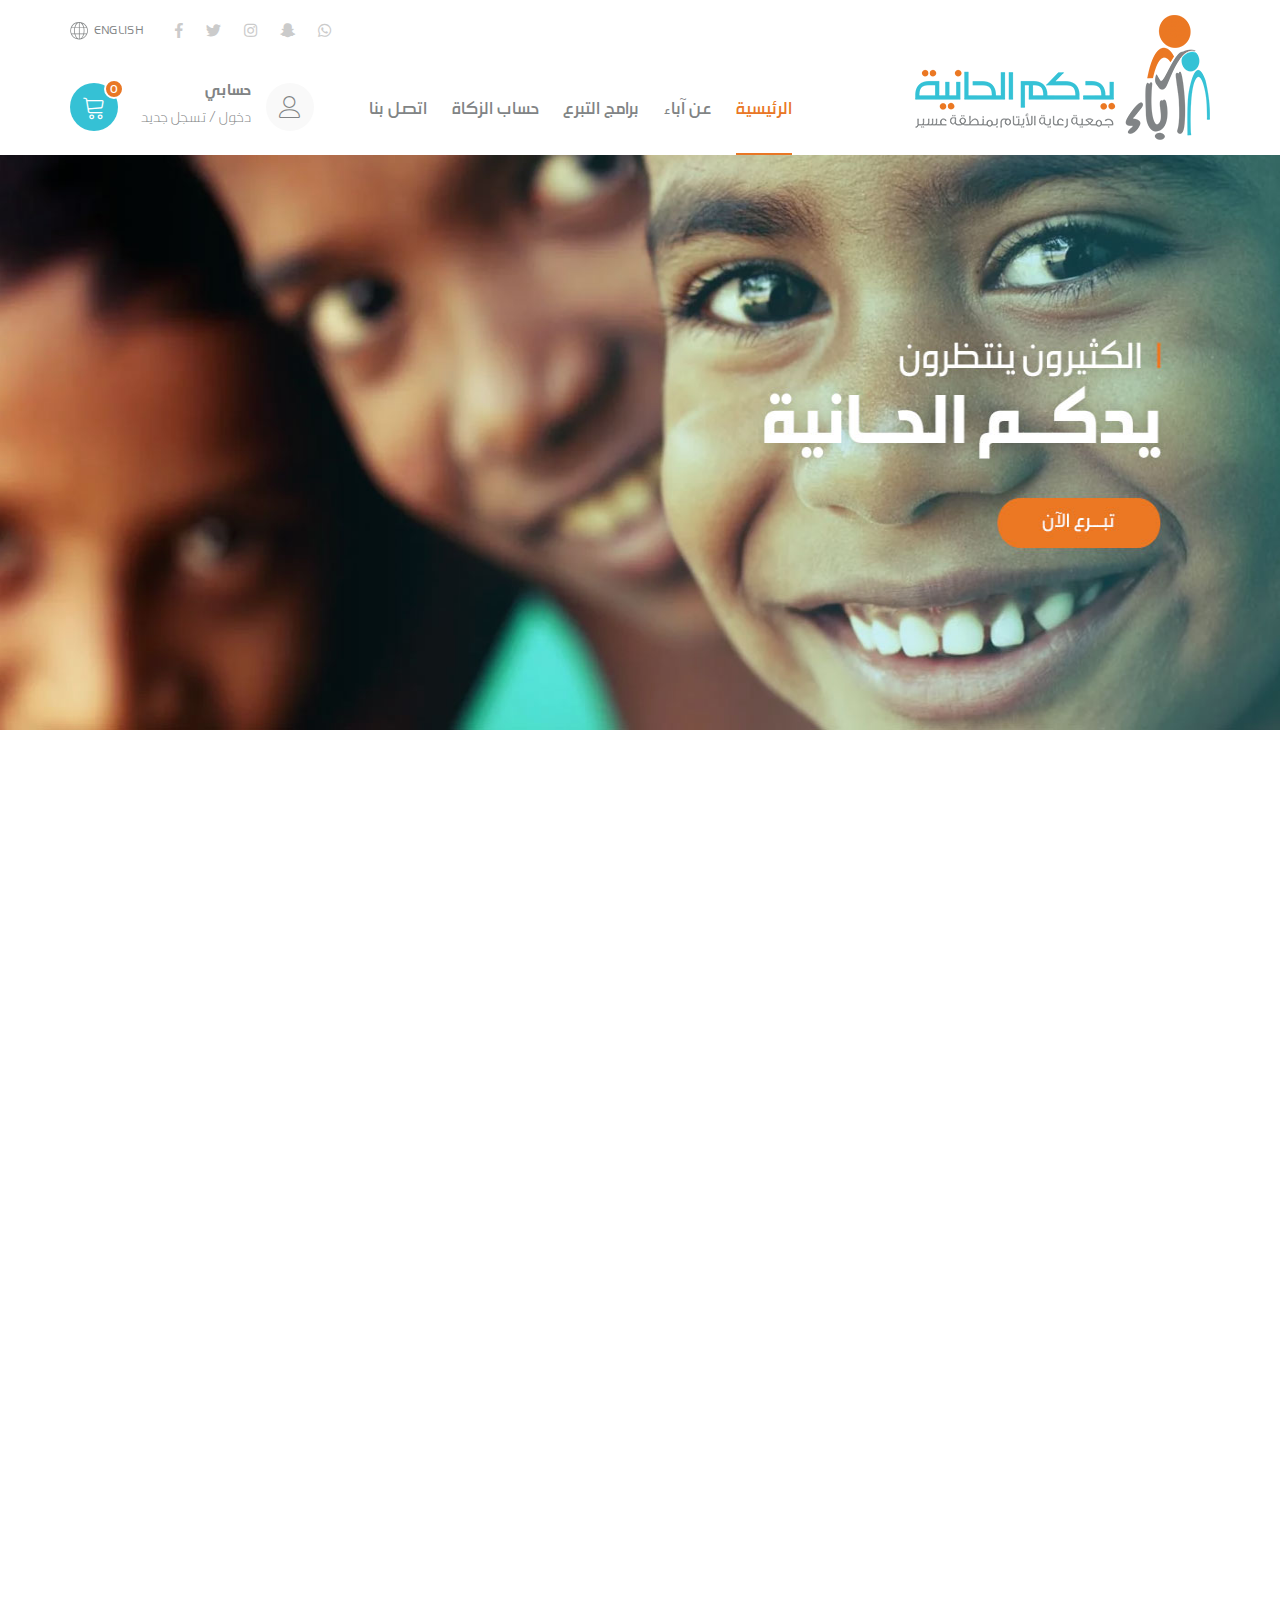
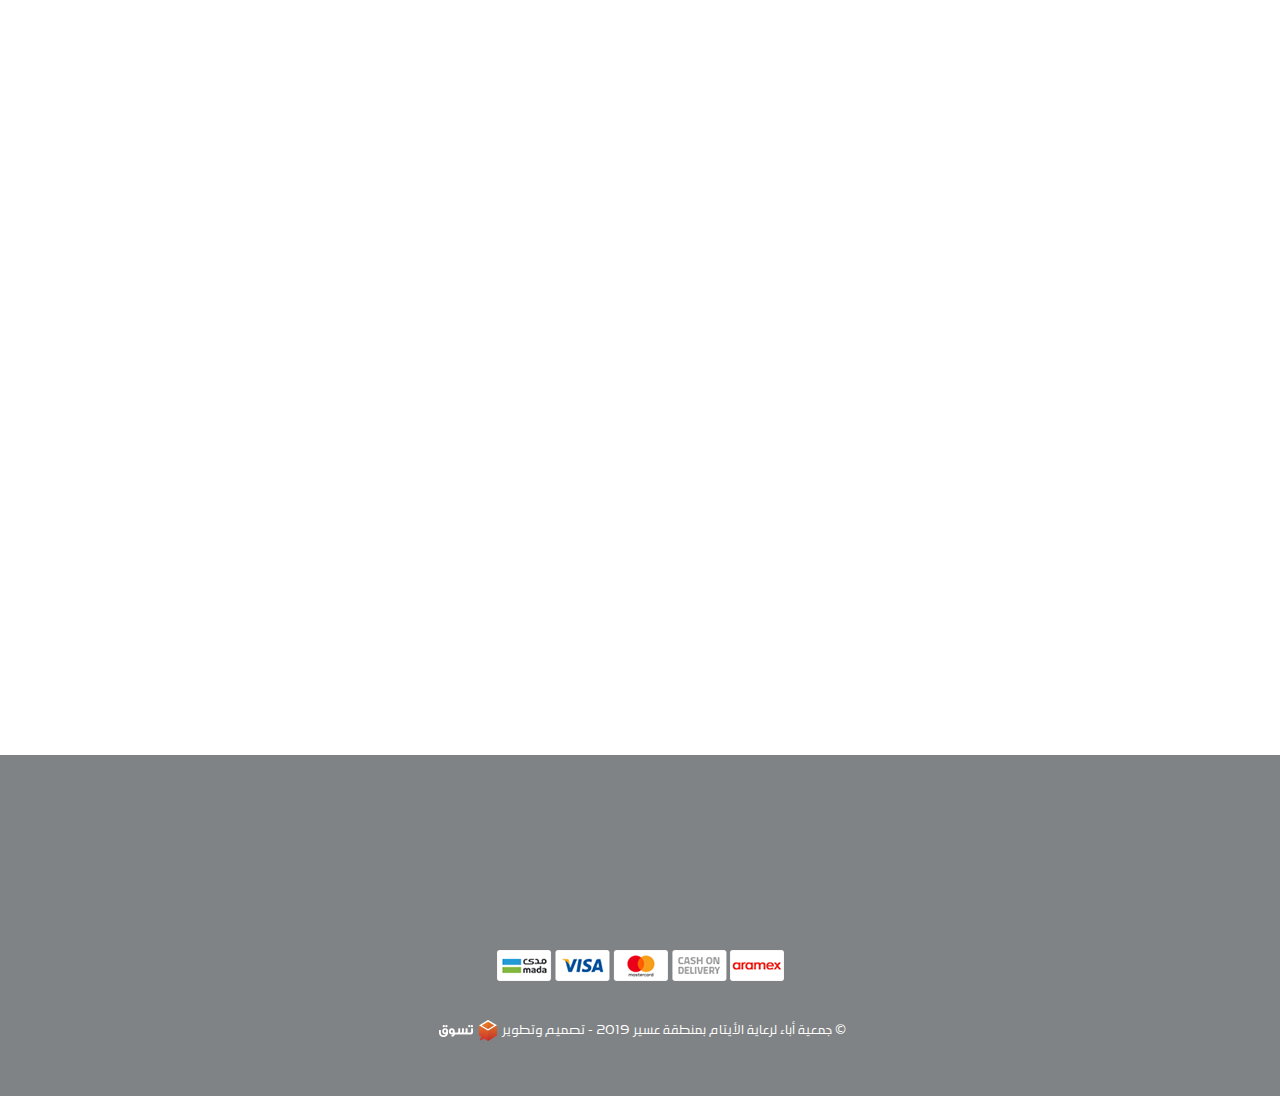
<file: index.html>
<!DOCTYPE html>
<html lang="en" dir="rtl">
  <head>
    <meta charset="UTF-8"/>
    <meta name="viewport" content="width=device-width, initial-scale=1.0"/>
    <meta http-equiv="X-UA-Compatible" content="ie=edge"/>
    <title>متجر</title>
    <link rel="stylesheet" href="css/bootstrap3.min.css"/>
    <link rel="stylesheet" href="css/bootstrap3-rtl.min.css"/>
    <link rel="stylesheet" href="css/linearicons.css"/>
    <link rel="stylesheet" href="css/fontAwesome.css"/>
    <link rel="stylesheet" href="css/owl.carousel.min.css"/>
    <link rel="stylesheet" href="css/aos.css"/>
    <link rel="stylesheet" href="css/home.css"/>
  </head>
  <body>
    <!-- Preloader-->
    <div class="preloader">
      <div class="loader"></div>
    </div>
    <!-- Mob Nav-->
    <div class="sideNav">
      <div class="options">
        <div class="lang"><a href="index-en.html">EN</a></div>
        <div class="close1"><i class="lnr lnr-cross"></i></div>
      </div>
      <div class="log">
        <div class="icon" id="drpDwnMob"><span class="lnr lnr-user"></span></div>
        <div class="details">
          <p>حسابي</p>
          <p><a href="#!">دخول</a><a href="#!"> / تسجل جديد</a></p>
        </div>
      </div>
      <ul class="res nav-links">
        <li><a href="#!">الرئيسية</a></li>
        <li><a href="#!">عن آباء</a></li>
        <li><a href="#!">برامج التبرع</a></li>
        <li><a href="#!">حساب الزكاة</a></li>
        <li><a href="#!">اتصل بنا</a></li>
      </ul>
    </div>
    <!-- Mob Nav-->
    <!-- Start Nav-->
    <div class="nav" id="nav">
      <div class="container">
        <div class="content">
          <div class="myCart"><span class="lnr lnr-cart"></span>
            <p>0</p>
          </div>
          <div class="menuTriger"><span class="lnr lnr-menu"></span></div>
          <div class="topBar">
            <div class="social"><a href="#"><i class="fab fa-facebook-f"></i></a><a href="#"><i class="fab fa-twitter"></i></a><a href="#"><i class="fab fa-instagram"></i></a><a href="#"><i class="fab fa-snapchat-ghost"></i></a><a href="#"><i class="fab fa-whatsapp"></i></a></div>
            <div class="lang"><a href="index-en.html">English</a>
              <svg xmlns="http://www.w3.org/2000/svg" xlink="http://www.w3.org/1999/xlink" width="18px" height="19px">
                <path fill-rule="evenodd" fill="rgb(129, 132, 133)" d="M17.176,6.347 C15.881,3.229 12.948,1.154 9.613,0.951 C9.505,0.939 9.403,0.932 9.295,0.932 C9.283,0.932 9.271,0.932 9.265,0.932 C9.199,0.932 9.139,0.927 9.073,0.927 C7.922,0.927 6.794,1.154 5.721,1.598 C1.246,3.451 -0.883,8.590 0.971,13.057 C2.332,16.349 5.517,18.478 9.079,18.478 C9.127,18.478 9.169,18.478 9.217,18.478 C9.241,18.478 9.271,18.478 9.295,18.478 C9.307,18.478 9.325,18.478 9.337,18.478 C9.415,18.478 9.487,18.472 9.565,18.466 C10.549,18.412 11.508,18.190 12.432,17.812 C14.597,16.919 16.282,15.228 17.182,13.069 C18.082,10.911 18.076,8.518 17.176,6.347 ZM5.991,2.264 C6.248,2.156 6.518,2.060 6.782,1.982 C6.344,2.384 5.943,2.893 5.589,3.499 C5.151,4.261 4.803,5.148 4.557,6.125 L1.858,6.125 C2.698,4.446 4.119,3.043 5.991,2.264 ZM5.133,6.851 L8.929,6.851 L8.929,12.559 L5.163,12.559 C4.965,11.648 4.857,10.677 4.857,9.705 C4.857,8.698 4.953,7.732 5.133,6.851 ZM1.534,12.566 C0.821,10.659 0.869,8.632 1.546,6.845 C1.564,6.845 1.576,6.851 1.594,6.851 L4.395,6.851 C4.221,7.750 4.131,8.716 4.131,9.705 C4.131,10.689 4.227,11.648 4.413,12.559 L1.588,12.559 C1.570,12.559 1.552,12.559 1.534,12.566 ZM1.858,13.279 L4.593,13.279 C4.833,14.191 5.169,15.036 5.589,15.780 C5.973,16.463 6.410,17.027 6.884,17.459 C4.713,16.847 2.878,15.348 1.858,13.279 ZM8.935,17.729 C7.928,17.573 6.974,16.769 6.218,15.426 C5.865,14.790 5.571,14.065 5.349,13.279 L8.935,13.279 L8.935,17.729 ZM8.935,6.132 L5.307,6.132 C5.967,3.643 7.316,1.904 8.935,1.682 L8.935,6.132 ZM16.288,6.132 L14.027,6.132 C13.781,5.154 13.434,4.267 12.996,3.505 C12.708,3.007 12.384,2.576 12.036,2.216 C13.865,2.935 15.389,4.314 16.288,6.132 ZM9.655,1.682 C11.274,1.910 12.618,3.643 13.284,6.132 L9.655,6.132 L9.655,1.682 L9.655,1.682 ZM9.655,6.851 L13.452,6.851 C13.631,7.732 13.727,8.692 13.727,9.705 C13.727,10.677 13.620,11.648 13.422,12.559 L9.655,12.559 L9.655,6.851 ZM9.655,17.729 L9.655,13.279 L13.242,13.279 C13.020,14.065 12.726,14.790 12.372,15.426 C11.610,16.769 10.657,17.573 9.655,17.729 ZM12.156,17.147 C12.084,17.177 12.006,17.207 11.934,17.237 C12.318,16.841 12.678,16.355 13.002,15.780 C13.422,15.036 13.757,14.191 13.997,13.279 L16.294,13.279 C15.425,15.030 13.973,16.391 12.156,17.147 ZM16.600,12.559 L16.594,12.559 L14.159,12.559 C14.345,11.648 14.441,10.683 14.441,9.705 C14.441,8.710 14.351,7.750 14.177,6.851 L16.594,6.851 C17.308,8.698 17.308,10.707 16.600,12.559 Z"></path>
              </svg>
            </div>
          </div>
          <div class="logo"><a href="#!"><img class="img-responsive" src="images/logo.png" alt=""/></a></div>
          <div class="navLinks">
            <ul class="res">
              <li class="active"><a href="#!">الرئيسية</a></li>
              <li><a href="#!">عن آباء</a></li>
              <li><a href="#!">برامج التبرع</a></li>
              <li><a href="#!">حساب الزكاة</a></li>
              <li><a href="#!">اتصل بنا</a></li>
            </ul>
          </div>
          <div class="options">
            <div class="log">
              <div class="icon"><span class="lnr lnr-user"></span></div>
              <div class="details">
                <p>حسابي</p>
                <p><a href="#!">دخول</a><a href="#!"> / تسجل جديد</a></p>
              </div>
            </div>
            <div class="myCart"><span class="lnr lnr-cart"></span>
              <p>0</p>
            </div>
          </div>
        </div>
      </div>
    </div>
    <!-- End Nav-->
    <!-- Start Banner-->
    <div class="banner" id="barallax1"><a href="#!">
        <style type="text/css">
          #barallax1 a {
                  background-image: url("images/banner.jpg");
              }
        </style></a></div>
    <!-- End Of Banner-->
    <div class="main">
      <!-- Start Progs-->
      <div class="progs" id="parallax2">
        <div class="container">
          <h2 class="text-center" data-aos="fade-up" data-aos-duration="1000">برامج التبرع                    </h2>
          <div class="row">
            <div class="col-md-6" data-aos="fade-up" data-aos-duration="1000">
              <div class="program">
                <div class="pic"><a><img class="img-responsive" src="images/img1.png" alt=""/></a></div>
                <div class="details"><a>الكفالة العامة</a>
                  <p>+50 ر.س</p>
                  <div class="actions">
                    <div class="amout">
                      <button class="plus"><span class="lnr lnr-plus-circle"></span></button>
                      <input class="quantity" type="text" value="1"/>
                      <button class="minus"><span class="lnr lnr-circle-minus"></span></button>
                    </div>
                    <div class="cartBtn">
                      <button><span class="lnr lnr-cart"></span><span>اضف إلى السلة</span></button>
                    </div>
                  </div>
                </div>
              </div>
            </div>
            <div class="col-md-6" data-aos="fade-up" data-aos-duration="1000" data-aos-delay="300">
              <div class="program">
                <div class="pic"><a><img class="img-responsive" src="images/img1.png" alt=""/></a></div>
                <div class="details"><a>الكفالة الخاصة (استقطاع)</a>
                  <p>300 ر.س</p>
                  <div class="actions">
                    <div class="amout">
                      <button class="plus"><span class="lnr lnr-plus-circle"></span></button>
                      <input class="quantity" type="text" value="1"/>
                      <button class="minus"><span class="lnr lnr-circle-minus"></span></button>
                    </div>
                    <div class="cartBtn">
                      <button><span class="lnr lnr-cart"></span><span>اضف إلى السلة</span></button>
                    </div>
                  </div>
                </div>
              </div>
            </div>
            <div class="col-md-6" data-aos="fade-up" data-aos-duration="1000">
              <div class="program">
                <div class="pic"><a><img class="img-responsive" src="images/img1.png" alt=""/></a></div>
                <div class="details"><a>الكفالة التربوية</a>
                  <p>50 ر.س</p>
                  <div class="actions">
                    <div class="amout">
                      <button class="plus"><span class="lnr lnr-plus-circle"></span></button>
                      <input class="quantity" type="text" value="1"/>
                      <button class="minus"><span class="lnr lnr-circle-minus"></span></button>
                    </div>
                    <div class="cartBtn">
                      <button><span class="lnr lnr-cart"></span><span>اضف إلى السلة</span></button>
                    </div>
                  </div>
                </div>
              </div>
            </div>
            <div class="col-md-6" data-aos="fade-up" data-aos-duration="1000" data-aos-delay="300">
              <div class="program">
                <div class="pic"><a><img class="img-responsive" src="images/img2.png" alt=""/></a></div>
                <div class="details"><a>السكن (برنامج آجار)</a>
                  <p>1000 ر.س</p>
                  <div class="actions">
                    <div class="amout">
                      <button class="plus"><span class="lnr lnr-plus-circle"></span></button>
                      <input class="quantity" type="text" value="1"/>
                      <button class="minus"><span class="lnr lnr-circle-minus"></span></button>
                    </div>
                    <div class="cartBtn">
                      <button><span class="lnr lnr-cart"></span><span>اضف إلى السلة</span></button>
                    </div>
                  </div>
                </div>
              </div>
            </div>
            <div class="col-md-6" data-aos="fade-up" data-aos-duration="1000">
              <div class="program">
                <div class="pic"><a><img class="img-responsive" src="images/img3.png" alt=""/></a></div>
                <div class="details"><a>السلة الرمضانية</a>
                  <p>200 - 250 ر.س</p>
                  <div class="actions">
                    <div class="amout">
                      <button class="plus"><span class="lnr lnr-plus-circle"></span></button>
                      <input class="quantity" type="text" value="1"/>
                      <button class="minus"><span class="lnr lnr-circle-minus"></span></button>
                    </div>
                    <div class="cartBtn">
                      <button><span class="lnr lnr-cart"></span><span>اضف إلى السلة</span></button>
                    </div>
                  </div>
                </div>
              </div>
            </div>
            <div class="col-md-6" data-aos="fade-up" data-aos-duration="1000" data-aos-delay="300">
              <div class="program">
                <div class="pic"><a><img class="img-responsive" src="images/img4.png" alt=""/></a></div>
                <div class="details"><a>العمرة</a>
                  <p>250 ر.س</p>
                  <div class="actions">
                    <div class="amout">
                      <button class="plus"><span class="lnr lnr-plus-circle"></span></button>
                      <input class="quantity" type="text" value="1"/>
                      <button class="minus"><span class="lnr lnr-circle-minus"></span></button>
                    </div>
                    <div class="cartBtn">
                      <button><span class="lnr lnr-cart"></span><span>اضف إلى السلة</span></button>
                    </div>
                  </div>
                </div>
              </div>
            </div>
            <div class="col-md-6" data-aos="fade-up" data-aos-duration="1000">
              <div class="program">
                <div class="pic"><a><img class="img-responsive" src="images/img5.png" alt=""/></a></div>
                <div class="details"><a>إعانات تعليمية</a>
                  <p>150 ر.س</p>
                  <div class="actions">
                    <div class="amout">
                      <button class="plus"><span class="lnr lnr-plus-circle"></span></button>
                      <input class="quantity" type="text" value="1"/>
                      <button class="minus"><span class="lnr lnr-circle-minus"></span></button>
                    </div>
                    <div class="cartBtn">
                      <button><span class="lnr lnr-cart"></span><span>اضف إلى السلة</span></button>
                    </div>
                  </div>
                </div>
              </div>
            </div>
            <div class="col-md-6" data-aos="fade-up" data-aos-duration="1000" data-aos-delay="300">
              <div class="program">
                <div class="pic"><a><img class="img-responsive" src="images/img6.png" alt=""/></a></div>
                <div class="details"><a>الأوقاف</a>
                  <p>مفتوح</p>
                  <div class="actions">
                    <div class="amout">
                      <button class="plus"><span class="lnr lnr-plus-circle"></span></button>
                      <input class="quantity" type="text" value="1"/>
                      <button class="minus"><span class="lnr lnr-circle-minus"></span></button>
                    </div>
                    <div class="cartBtn">
                      <button><span class="lnr lnr-cart"></span><span>اضف إلى السلة</span></button>
                    </div>
                  </div>
                </div>
              </div>
            </div>
            <div class="col-md-6" data-aos="fade-up" data-aos-duration="1000">
              <div class="program">
                <div class="pic"><a><img class="img-responsive" src="images/img7.png" alt=""/></a></div>
                <div class="details"><a>الزكاة</a>
                  <p>مفتوح</p>
                  <div class="actions">
                    <div class="amout">
                      <button class="plus"><span class="lnr lnr-plus-circle"></span></button>
                      <input class="quantity" type="text" value="1"/>
                      <button class="minus"><span class="lnr lnr-circle-minus"></span></button>
                    </div>
                    <div class="cartBtn">
                      <button><span class="lnr lnr-cart"></span><span>اضف إلى السلة</span></button>
                    </div>
                  </div>
                </div>
              </div>
            </div>
            <div class="col-md-6" data-aos="fade-up" data-aos-duration="1000" data-aos-delay="300">
              <div class="program">
                <div class="pic"><a><img class="img-responsive" src="images/img8.png" alt=""/></a></div>
                <div class="details"><a>برامج تدريبية وتأهيلية </a>
                  <p>100 ر.س</p>
                  <div class="actions">
                    <div class="amout">
                      <button class="plus"><span class="lnr lnr-plus-circle"></span></button>
                      <input class="quantity" type="text" value="1"/>
                      <button class="minus"><span class="lnr lnr-circle-minus"></span></button>
                    </div>
                    <div class="cartBtn">
                      <button><span class="lnr lnr-cart"></span><span>اضف إلى السلة</span></button>
                    </div>
                  </div>
                </div>
              </div>
            </div>
            <div class="col-md-6" data-aos="fade-up" data-aos-duration="1000">
              <div class="program">
                <div class="pic"><a><img class="img-responsive" src="images/img9.png" alt=""/></a></div>
                <div class="details"><a>برنامج الساعي</a>
                  <p>200 ر.س</p>
                  <div class="actions">
                    <div class="amout">
                      <button class="plus"><span class="lnr lnr-plus-circle"></span></button>
                      <input class="quantity" type="text" value="1"/>
                      <button class="minus"><span class="lnr lnr-circle-minus"></span></button>
                    </div>
                    <div class="cartBtn">
                      <button><span class="lnr lnr-cart"></span><span>اضف إلى السلة</span></button>
                    </div>
                  </div>
                </div>
              </div>
            </div>
            <div class="col-md-6" data-aos="fade-up" data-aos-duration="1000" data-aos-delay="300">
              <div class="program">
                <div class="pic"><a><img class="img-responsive" src="images/img10.png" alt=""/></a></div>
                <div class="details"><a>هدية العيد</a>
                  <p>100 ر.س</p>
                  <div class="actions">
                    <div class="amout">
                      <button class="plus"><span class="lnr lnr-plus-circle"></span></button>
                      <input class="quantity" type="text" value="1"/>
                      <button class="minus"><span class="lnr lnr-circle-minus"></span></button>
                    </div>
                    <div class="cartBtn">
                      <button><span class="lnr lnr-cart"></span><span>اضف إلى السلة</span></button>
                    </div>
                  </div>
                </div>
              </div>
            </div>
            <div class="col-md-6" data-aos="fade-up" data-aos-duration="1000">
              <div class="program">
                <div class="pic"><a><img class="img-responsive" src="images/img11.png" alt=""/></a></div>
                <div class="details"><a>كسوة الشتاء</a>
                  <p>150 ر.س</p>
                  <div class="actions">
                    <div class="amout">
                      <button class="plus"><span class="lnr lnr-plus-circle"></span></button>
                      <input class="quantity" type="text" value="1"/>
                      <button class="minus"><span class="lnr lnr-circle-minus"></span></button>
                    </div>
                    <div class="cartBtn">
                      <button><span class="lnr lnr-cart"></span><span>اضف إلى السلة</span></button>
                    </div>
                  </div>
                </div>
              </div>
            </div>
          </div>
        </div>
      </div>
      <!-- End Progs-->
      <!-- Footer-->
      <footer>
        <div class="container">
          <div class="fotContent">
            <div class="fotNav" data-aos="fade-up" data-aos-duration="1000">
              <ul class="res">
                <li><a href="#">عن آباء</a></li>
                <li><a href="#">حساب الزكاة</a></li>
                <li><a href="#">شروط الإستخدام</a></li>
                <li><a href="#">القائمة البريدية</a></li>
                <li><a href="#">إتصل بنا</a></li>
              </ul>
            </div>
            <div class="social" data-aos="fade-up" data-aos-duration="1000" data-aos-delay="300"><a href="#"><i class="fab fa-whatsapp"></i></a><a href="#"><i class="fab fa-snapchat-ghost"></i></a><a href="#"><i class="fab fa-instagram"></i></a><a href="#"><i class="fab fa-twitter"></i></a><a href="#"><i class="fab fa-facebook-f"></i></a></div>
            <div class="payment"><img src="images/payment.png" alt=""/></div>
            <div class="copyright">
              <p>© جمعية أباء لرعاية الأيتام بمنطقة عسير 2019 - <a href="#">تصميم وتطوير<img src="images/tasawk.png" alt=""/></a></p>
            </div>
          </div>
        </div>
      </footer>
      <!-- Footer-->
      <div class="navover">
        <div class="container">
          <!-- PopUp-->
          <div class="program">
            <div class="popClose"><span class="lnr lnr-cross-circle"></span></div>
            <div class="pic"><img class="img-responsive" src="images/pop.png" alt=""/></div>
            <div class="details"><a>الكفالة العامة</a><span>هنالك العديد من الأنواع المتوفرة لنصوص لوريم إيبسوم، ولكن الغالبية تم تعديلها بشكل ما عبر إدخال بعض النوادر أو الكلمات العشوائية إلى النص</span>
              <p>+50 ر.س</p>
              <div class="donation"><span>قيمة التبرع</span>
                <input type="number" placeholder="ادخل قيمة التبرع هنا"/><span>ر.س</span>
              </div>
              <div class="actions">
                <div class="amout">
                  <button class="plus"><span class="lnr lnr-plus-circle"></span></button>
                  <input class="quantity" type="text" value="1"/>
                  <button class="minus"><span class="lnr lnr-circle-minus"></span></button>
                </div>
                <div class="cartBtn">
                  <button><span class="lnr lnr-cart"></span><span>اضف إلى السلة</span></button>
                </div>
              </div>
            </div>
          </div>
        </div>
      </div>
      <!-- End Of PopUp-->
    </div>
    <script src="js/jquery.min.js"></script>
    <script src="js/bootstrap.min.js"></script>
    <script src="js/owl.carousel.min.js"></script>
    <script src="js/aos.js"></script>
    <script src="js/main.js"></script>
    <script src="http://localhost:35729/livereload.js"></script>
  </body>
</html>
</file>
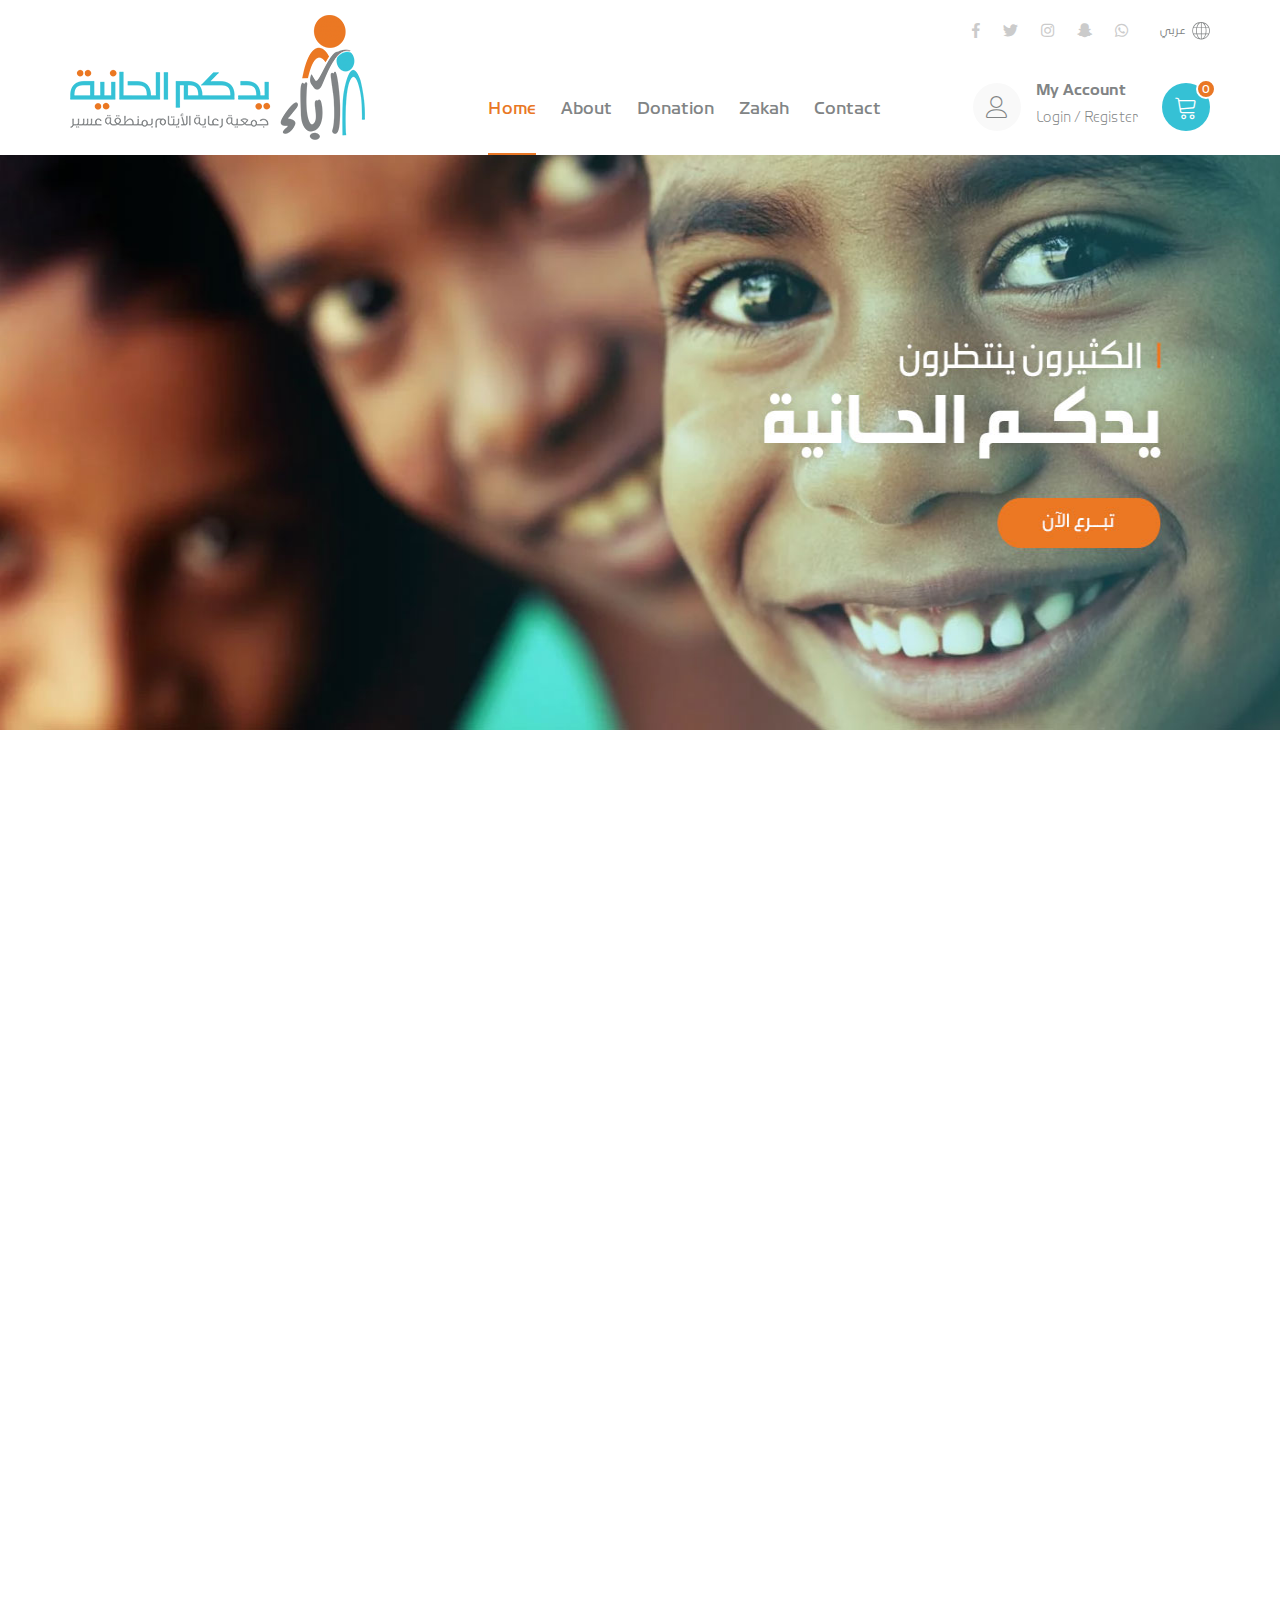
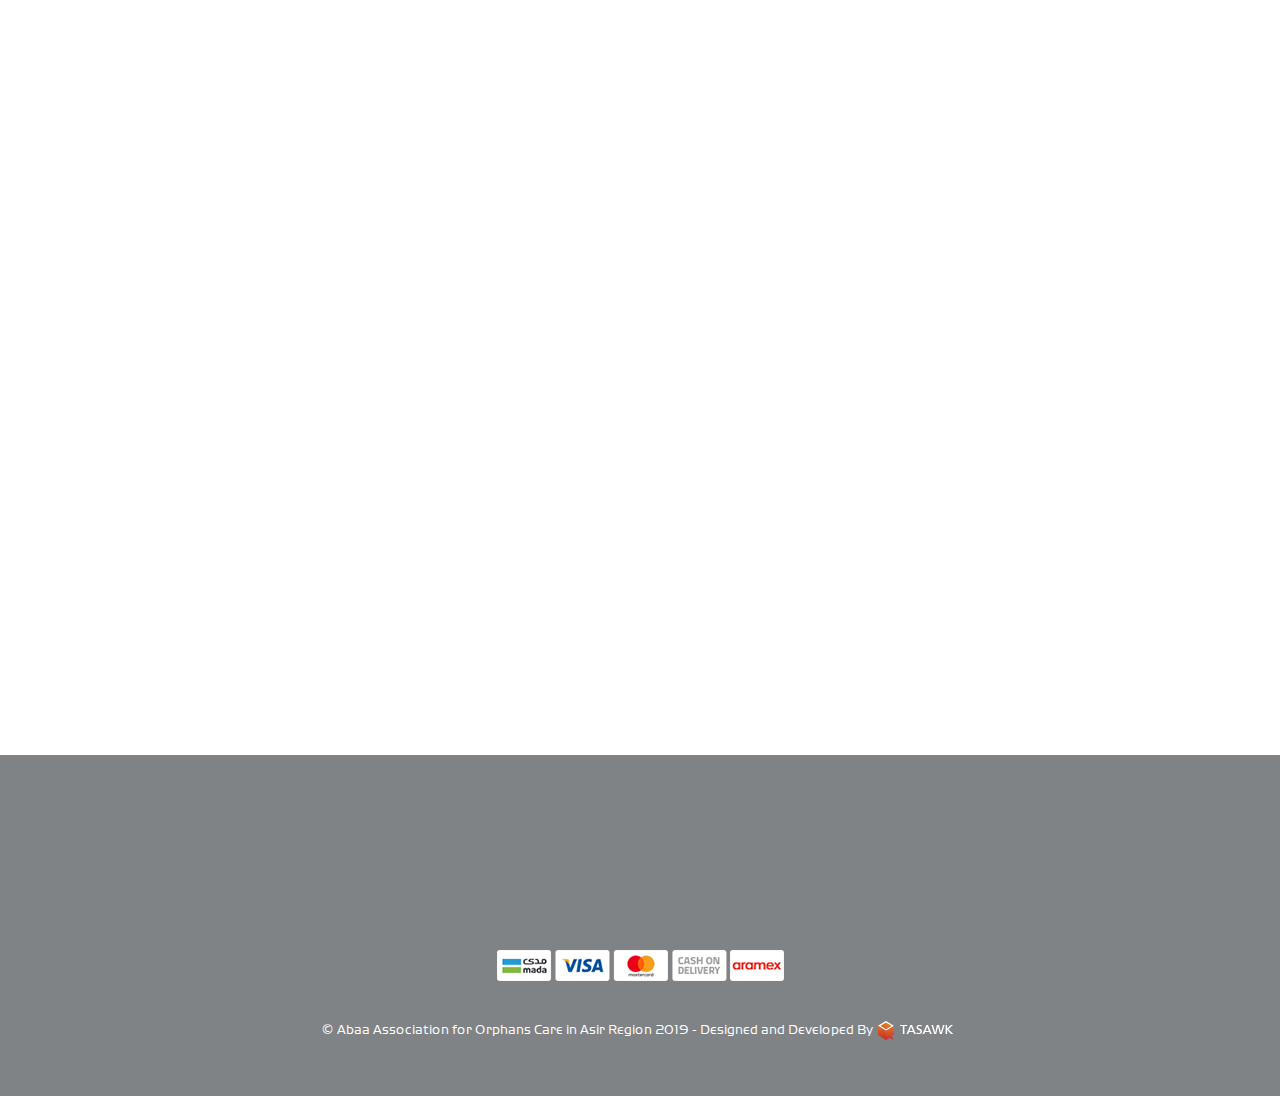
<file: index-en.html>
<!DOCTYPE html>
<html lang="en" dir="ltr">
  <head>
    <meta charset="UTF-8"/>
    <meta name="viewport" content="width=device-width, initial-scale=1.0"/>
    <meta http-equiv="X-UA-Compatible" content="ie=edge"/>
    <title>Site Name</title>
    <link rel="stylesheet" href="css/bootstrap3.min.css"/>
    <link rel="stylesheet" href="css/linearicons.css"/>
    <link rel="stylesheet" href="css/fontAwesome.css"/>
    <link rel="stylesheet" href="css/owl.carousel.min.css"/>
    <link rel="stylesheet" href="css/aos.css"/>
    <link rel="stylesheet" href="css/home.css"/>
  </head>
  <body>
    <!-- Preloader-->
    <div class="preloader">
      <div class="loader"></div>
    </div>
    <!-- Mob Nav-->
    <div class="sideNav">
      <div class="options">
        <div class="lang"><a href="index.html">ع</a></div>
        <div class="close1"><i class="lnr lnr-cross"></i></div>
      </div>
      <div class="log">
        <div class="icon" id="drpDwnMob"><span class="lnr lnr-user"></span></div>
        <div class="details">
          <p>My Account</p>
          <p><a href="#!">Login</a><a href="#!"> / Register</a></p>
        </div>
      </div>
      <ul class="res nav-links">
        <li><a href="#!">Home</a></li>
        <li><a href="#!">About</a></li>
        <li><a href="#!">Donation Programs</a></li>
        <li><a href="#!">Zakah Calculation</a></li>
        <li><a href="#!">Contact</a></li>
      </ul>
    </div>
    <!-- Mob Nav-->
    <!-- Start Nav-->
    <div class="nav" id="nav">
      <div class="container">
        <div class="content">
          <div class="myCart"><span class="lnr lnr-cart"></span>
            <p>0</p>
          </div>
          <div class="menuTriger"><span class="lnr lnr-menu"></span></div>
          <div class="topBar">
            <div class="social"><a href="#"><i class="fab fa-facebook-f"></i></a><a href="#"><i class="fab fa-twitter"></i></a><a href="#"><i class="fab fa-instagram"></i></a><a href="#"><i class="fab fa-snapchat-ghost"></i></a><a href="#"><i class="fab fa-whatsapp"></i></a></div>
            <div class="lang"><a href="index.html">عربي</a>
              <svg xmlns="http://www.w3.org/2000/svg" xlink="http://www.w3.org/1999/xlink" width="18px" height="19px">
                <path fill-rule="evenodd" fill="rgb(129, 132, 133)" d="M17.176,6.347 C15.881,3.229 12.948,1.154 9.613,0.951 C9.505,0.939 9.403,0.932 9.295,0.932 C9.283,0.932 9.271,0.932 9.265,0.932 C9.199,0.932 9.139,0.927 9.073,0.927 C7.922,0.927 6.794,1.154 5.721,1.598 C1.246,3.451 -0.883,8.590 0.971,13.057 C2.332,16.349 5.517,18.478 9.079,18.478 C9.127,18.478 9.169,18.478 9.217,18.478 C9.241,18.478 9.271,18.478 9.295,18.478 C9.307,18.478 9.325,18.478 9.337,18.478 C9.415,18.478 9.487,18.472 9.565,18.466 C10.549,18.412 11.508,18.190 12.432,17.812 C14.597,16.919 16.282,15.228 17.182,13.069 C18.082,10.911 18.076,8.518 17.176,6.347 ZM5.991,2.264 C6.248,2.156 6.518,2.060 6.782,1.982 C6.344,2.384 5.943,2.893 5.589,3.499 C5.151,4.261 4.803,5.148 4.557,6.125 L1.858,6.125 C2.698,4.446 4.119,3.043 5.991,2.264 ZM5.133,6.851 L8.929,6.851 L8.929,12.559 L5.163,12.559 C4.965,11.648 4.857,10.677 4.857,9.705 C4.857,8.698 4.953,7.732 5.133,6.851 ZM1.534,12.566 C0.821,10.659 0.869,8.632 1.546,6.845 C1.564,6.845 1.576,6.851 1.594,6.851 L4.395,6.851 C4.221,7.750 4.131,8.716 4.131,9.705 C4.131,10.689 4.227,11.648 4.413,12.559 L1.588,12.559 C1.570,12.559 1.552,12.559 1.534,12.566 ZM1.858,13.279 L4.593,13.279 C4.833,14.191 5.169,15.036 5.589,15.780 C5.973,16.463 6.410,17.027 6.884,17.459 C4.713,16.847 2.878,15.348 1.858,13.279 ZM8.935,17.729 C7.928,17.573 6.974,16.769 6.218,15.426 C5.865,14.790 5.571,14.065 5.349,13.279 L8.935,13.279 L8.935,17.729 ZM8.935,6.132 L5.307,6.132 C5.967,3.643 7.316,1.904 8.935,1.682 L8.935,6.132 ZM16.288,6.132 L14.027,6.132 C13.781,5.154 13.434,4.267 12.996,3.505 C12.708,3.007 12.384,2.576 12.036,2.216 C13.865,2.935 15.389,4.314 16.288,6.132 ZM9.655,1.682 C11.274,1.910 12.618,3.643 13.284,6.132 L9.655,6.132 L9.655,1.682 L9.655,1.682 ZM9.655,6.851 L13.452,6.851 C13.631,7.732 13.727,8.692 13.727,9.705 C13.727,10.677 13.620,11.648 13.422,12.559 L9.655,12.559 L9.655,6.851 ZM9.655,17.729 L9.655,13.279 L13.242,13.279 C13.020,14.065 12.726,14.790 12.372,15.426 C11.610,16.769 10.657,17.573 9.655,17.729 ZM12.156,17.147 C12.084,17.177 12.006,17.207 11.934,17.237 C12.318,16.841 12.678,16.355 13.002,15.780 C13.422,15.036 13.757,14.191 13.997,13.279 L16.294,13.279 C15.425,15.030 13.973,16.391 12.156,17.147 ZM16.600,12.559 L16.594,12.559 L14.159,12.559 C14.345,11.648 14.441,10.683 14.441,9.705 C14.441,8.710 14.351,7.750 14.177,6.851 L16.594,6.851 C17.308,8.698 17.308,10.707 16.600,12.559 Z"></path>
              </svg>
            </div>
          </div>
          <div class="logo"><a href="#!"><img class="img-responsive" src="images/logo.png" alt=""/></a></div>
          <div class="navLinks">
            <ul class="res">
              <li class="active"><a href="#!">Home</a></li>
              <li><a href="#!">About</a></li>
              <li><a href="#!">Donation</a></li>
              <li><a href="#!">Zakah</a></li>
              <li><a href="#!">Contact</a></li>
            </ul>
          </div>
          <div class="options">
            <div class="log">
              <div class="icon"><span class="lnr lnr-user"></span></div>
              <div class="details">
                <p>My Account</p>
                <p><a href="#!">Login</a><a href="#!"> / Register</a></p>
              </div>
            </div>
            <div class="myCart"><span class="lnr lnr-cart"></span>
              <p>0</p>
            </div>
          </div>
        </div>
      </div>
    </div>
    <!-- End Nav-->
    <!-- Start Banner-->
    <div class="banner" id="barallax1"><a href="#!">
        <style type="text/css">
          #barallax1 a {
                  background-image: url("images/banner.jpg");
              }
        </style></a></div>
    <!-- End Of Banner-->
    <div class="main">
      <!-- Start Progs-->
      <div class="progs" id="parallax2">
        <div class="container">
          <h2 class="text-center" data-aos="fade-up" data-aos-duration="1000">Donation Programs                    </h2>
          <div class="row">
            <div class="col-md-6" data-aos="fade-up" data-aos-duration="1000">
              <div class="program">
                <div class="pic"><img class="img-responsive" src="images/img1.png" alt=""/></div>
                <div class="details"><a>General Warranty</a>
                  <p>+50 SAR</p>
                  <div class="actions">
                    <div class="amout">
                      <button class="plus"><span class="lnr lnr-plus-circle"></span></button>
                      <input class="quantity" type="text" value="1"/>
                      <button class="minus"><span class="lnr lnr-circle-minus"></span></button>
                    </div>
                    <div class="cartBtn">
                      <button><span class="lnr lnr-cart"></span><span>Add To Cart</span></button>
                    </div>
                  </div>
                </div>
              </div>
            </div>
            <div class="col-md-6" data-aos="fade-up" data-aos-duration="1000" data-aos-delay="300">
              <div class="program">
                <div class="pic"><img class="img-responsive" src="images/img1.png" alt=""/></div>
                <div class="details"><a>Special Warranty (withholding)</a>
                  <p>300 SAR</p>
                  <div class="actions">
                    <div class="amout">
                      <button class="plus"><span class="lnr lnr-plus-circle"></span></button>
                      <input class="quantity" type="text" value="1"/>
                      <button class="minus"><span class="lnr lnr-circle-minus"></span></button>
                    </div>
                    <div class="cartBtn">
                      <button><span class="lnr lnr-cart"></span><span>Add To Cart</span></button>
                    </div>
                  </div>
                </div>
              </div>
            </div>
            <div class="col-md-6" data-aos="fade-up" data-aos-duration="1000">
              <div class="program">
                <div class="pic"><img class="img-responsive" src="images/img1.png" alt=""/></div>
                <div class="details"><a>Educational sponsorship</a>
                  <p>50 SAR</p>
                  <div class="actions">
                    <div class="amout">
                      <button class="plus"><span class="lnr lnr-plus-circle"></span></button>
                      <input class="quantity" type="text" value="1"/>
                      <button class="minus"><span class="lnr lnr-circle-minus"></span></button>
                    </div>
                    <div class="cartBtn">
                      <button><span class="lnr lnr-cart"></span><span>Add To Cart</span></button>
                    </div>
                  </div>
                </div>
              </div>
            </div>
            <div class="col-md-6" data-aos="fade-up" data-aos-duration="1000" data-aos-delay="300">
              <div class="program">
                <div class="pic"><img class="img-responsive" src="images/img2.png" alt=""/></div>
                <div class="details"><a>Housing (Agar Program)</a>
                  <p>1000 SAR</p>
                  <div class="actions">
                    <div class="amout">
                      <button class="plus"><span class="lnr lnr-plus-circle"></span></button>
                      <input class="quantity" type="text" value="1"/>
                      <button class="minus"><span class="lnr lnr-circle-minus"></span></button>
                    </div>
                    <div class="cartBtn">
                      <button><span class="lnr lnr-cart"></span><span>Add To Cart</span></button>
                    </div>
                  </div>
                </div>
              </div>
            </div>
            <div class="col-md-6" data-aos="fade-up" data-aos-duration="1000">
              <div class="program">
                <div class="pic"><img class="img-responsive" src="images/img3.png" alt=""/></div>
                <div class="details"><a>Ramadan Basket</a>
                  <p>200 - 250 SAR</p>
                  <div class="actions">
                    <div class="amout">
                      <button class="plus"><span class="lnr lnr-plus-circle"></span></button>
                      <input class="quantity" type="text" value="1"/>
                      <button class="minus"><span class="lnr lnr-circle-minus"></span></button>
                    </div>
                    <div class="cartBtn">
                      <button><span class="lnr lnr-cart"></span><span>Add To Cart</span></button>
                    </div>
                  </div>
                </div>
              </div>
            </div>
            <div class="col-md-6" data-aos="fade-up" data-aos-duration="1000" data-aos-delay="300">
              <div class="program">
                <div class="pic"><img class="img-responsive" src="images/img4.png" alt=""/></div>
                <div class="details"><a>Umrah</a>
                  <p>250 SAR</p>
                  <div class="actions">
                    <div class="amout">
                      <button class="plus"><span class="lnr lnr-plus-circle"></span></button>
                      <input class="quantity" type="text" value="1"/>
                      <button class="minus"><span class="lnr lnr-circle-minus"></span></button>
                    </div>
                    <div class="cartBtn">
                      <button><span class="lnr lnr-cart"></span><span>Add To Cart</span></button>
                    </div>
                  </div>
                </div>
              </div>
            </div>
            <div class="col-md-6" data-aos="fade-up" data-aos-duration="1000">
              <div class="program">
                <div class="pic"><img class="img-responsive" src="images/img5.png" alt=""/></div>
                <div class="details"><a>Educational subsidies</a>
                  <p>150 SAR</p>
                  <div class="actions">
                    <div class="amout">
                      <button class="plus"><span class="lnr lnr-plus-circle"></span></button>
                      <input class="quantity" type="text" value="1"/>
                      <button class="minus"><span class="lnr lnr-circle-minus"></span></button>
                    </div>
                    <div class="cartBtn">
                      <button><span class="lnr lnr-cart"></span><span>Add To Cart</span></button>
                    </div>
                  </div>
                </div>
              </div>
            </div>
            <div class="col-md-6" data-aos="fade-up" data-aos-duration="1000" data-aos-delay="300">
              <div class="program">
                <div class="pic"><img class="img-responsive" src="images/img6.png" alt=""/></div>
                <div class="details"><a>Endowments</a>
                  <p>Open</p>
                  <div class="actions">
                    <div class="amout">
                      <button class="plus"><span class="lnr lnr-plus-circle"></span></button>
                      <input class="quantity" type="text" value="1"/>
                      <button class="minus"><span class="lnr lnr-circle-minus"></span></button>
                    </div>
                    <div class="cartBtn">
                      <button><span class="lnr lnr-cart"></span><span>Add To Cart</span></button>
                    </div>
                  </div>
                </div>
              </div>
            </div>
            <div class="col-md-6" data-aos="fade-up" data-aos-duration="1000">
              <div class="program">
                <div class="pic"><img class="img-responsive" src="images/img7.png" alt=""/></div>
                <div class="details"><a>Zakat</a>
                  <p>Open</p>
                  <div class="actions">
                    <div class="amout">
                      <button class="plus"><span class="lnr lnr-plus-circle"></span></button>
                      <input class="quantity" type="text" value="1"/>
                      <button class="minus"><span class="lnr lnr-circle-minus"></span></button>
                    </div>
                    <div class="cartBtn">
                      <button><span class="lnr lnr-cart"></span><span>Add To Cart</span></button>
                    </div>
                  </div>
                </div>
              </div>
            </div>
            <div class="col-md-6" data-aos="fade-up" data-aos-duration="1000" data-aos-delay="300">
              <div class="program">
                <div class="pic"><img class="img-responsive" src="images/img8.png" alt=""/></div>
                <div class="details"><a>Training and rehabilitation programs </a>
                  <p>100 SAR</p>
                  <div class="actions">
                    <div class="amout">
                      <button class="plus"><span class="lnr lnr-plus-circle"></span></button>
                      <input class="quantity" type="text" value="1"/>
                      <button class="minus"><span class="lnr lnr-circle-minus"></span></button>
                    </div>
                    <div class="cartBtn">
                      <button><span class="lnr lnr-cart"></span><span>Add To Cart</span></button>
                    </div>
                  </div>
                </div>
              </div>
            </div>
            <div class="col-md-6" data-aos="fade-up" data-aos-duration="1000">
              <div class="program">
                <div class="pic"><img class="img-responsive" src="images/img9.png" alt=""/></div>
                <div class="details"><a>Courier program</a>
                  <p>200 SAR</p>
                  <div class="actions">
                    <div class="amout">
                      <button class="plus"><span class="lnr lnr-plus-circle"></span></button>
                      <input class="quantity" type="text" value="1"/>
                      <button class="minus"><span class="lnr lnr-circle-minus"></span></button>
                    </div>
                    <div class="cartBtn">
                      <button><span class="lnr lnr-cart"></span><span>Add To Cart</span></button>
                    </div>
                  </div>
                </div>
              </div>
            </div>
            <div class="col-md-6" data-aos="fade-up" data-aos-duration="1000" data-aos-delay="300">
              <div class="program">
                <div class="pic"><img class="img-responsive" src="images/img10.png" alt=""/></div>
                <div class="details"><a>Eid Gift</a>
                  <p>100 SAR</p>
                  <div class="actions">
                    <div class="amout">
                      <button class="plus"><span class="lnr lnr-plus-circle"></span></button>
                      <input class="quantity" type="text" value="1"/>
                      <button class="minus"><span class="lnr lnr-circle-minus"></span></button>
                    </div>
                    <div class="cartBtn">
                      <button><span class="lnr lnr-cart"></span><span>Add To Cart</span></button>
                    </div>
                  </div>
                </div>
              </div>
            </div>
            <div class="col-md-6" data-aos="fade-up" data-aos-duration="1000">
              <div class="program">
                <div class="pic"><img class="img-responsive" src="images/img11.png" alt=""/></div>
                <div class="details"><a>Winter clothing</a>
                  <p>150 SAR</p>
                  <div class="actions">
                    <div class="amout">
                      <button class="plus"><span class="lnr lnr-plus-circle"></span></button>
                      <input class="quantity" type="text" value="1"/>
                      <button class="minus"><span class="lnr lnr-circle-minus"></span></button>
                    </div>
                    <div class="cartBtn">
                      <button><span class="lnr lnr-cart"></span><span>Add To Cart</span></button>
                    </div>
                  </div>
                </div>
              </div>
            </div>
          </div>
        </div>
      </div>
      <!-- End Progs-->
      <!-- Footer-->
      <footer>
        <div class="container">
          <div class="fotContent">
            <div class="fotNav" data-aos="fade-up" data-aos-duration="1000">
              <ul class="res">
                <li><a href="#!">Home</a></li>
                <li><a href="#!">About</a></li>
                <li><a href="#!">Donation</a></li>
                <li><a href="#!">Zakah</a></li>
                <li><a href="#!">Contact</a></li>
              </ul>
            </div>
            <div class="social" data-aos="fade-up" data-aos-duration="1000" data-aos-delay="300"><a href="#"><i class="fab fa-whatsapp"></i></a><a href="#"><i class="fab fa-snapchat-ghost"></i></a><a href="#"><i class="fab fa-instagram"></i></a><a href="#"><i class="fab fa-twitter"></i></a><a href="#"><i class="fab fa-facebook-f"></i></a></div>
            <div class="payment"><img src="images/payment.png" alt=""/></div>
            <div class="copyright">
              <p>© Abaa Association for Orphans Care in Asir Region 2019 - <a href="#">Designed and Developed By<img src="images/tasawk-en2.png" alt=""/></a></p>
            </div>
          </div>
        </div>
      </footer>
      <!-- Footer-->
      <div class="navover">
        <div class="container">
          <!-- PopUp-->
          <div class="program">
            <div class="popClose"><span class="lnr lnr-cross-circle"></span></div>
            <div class="pic"><img class="img-responsive" src="images/pop.png" alt=""/></div>
            <div class="details"><a>General Warranty</a><span>There are many types of Lorem Ipsum texts available, but the majority have been modified in some way by introducing some anecdotes or random words into the text.</span>
              <p>+50 SAR</p>
              <div class="donation"><span>Donation Value</span>
                <input type="number" placeholder="Type Donation Value"/><span>SAR</span>
              </div>
              <div class="actions">
                <div class="amout">
                  <button class="plus"><span class="lnr lnr-plus-circle"></span></button>
                  <input class="quantity" type="text" value="1"/>
                  <button class="minus"><span class="lnr lnr-circle-minus"></span></button>
                </div>
                <div class="cartBtn">
                  <button><span class="lnr lnr-cart"></span><span>Add To Cart</span></button>
                </div>
              </div>
            </div>
          </div>
        </div>
      </div>
      <!-- End Of PopUp-->
    </div>
    <script src="js/jquery.min.js"></script>
    <script src="js/bootstrap.min.js"></script>
    <script src="js/owl.carousel.min.js"></script>
    <script src="js/aos.js"></script>
    <script src="js/main.js"></script>
  </body>
</html>
</file>
<file: css/linearicons.css>
@font-face {
	font-family: 'Linearicons-Free';
	src:url('../fonts/Linearicons-Free.eot?w118d');
	src:url('../fonts/Linearicons-Free.eot?#iefixw118d') format('embedded-opentype'),
		url('../fonts/Linearicons-Free.woff2?w118d') format('woff2'),
		url('../fonts/Linearicons-Free.woff?w118d') format('woff'),
		url('../fonts/Linearicons-Free.ttf?w118d') format('truetype'),
		url('../fonts/Linearicons-Free.svg?w118d#Linearicons-Free') format('svg');
	font-weight: normal;
	font-style: normal;
}

.lnr {
	font-family: 'Linearicons-Free';
	speak: none;
	font-style: normal;
	font-weight: normal;
	font-variant: normal;
	text-transform: none;
	line-height: 1;

	/* Better Font Rendering =========== */
	-webkit-font-smoothing: antialiased;
	-moz-osx-font-smoothing: grayscale;
}

.lnr-home:before {
	content: "\e800";
}
.lnr-apartment:before {
	content: "\e801";
}
.lnr-pencil:before {
	content: "\e802";
}
.lnr-magic-wand:before {
	content: "\e803";
}
.lnr-drop:before {
	content: "\e804";
}
.lnr-lighter:before {
	content: "\e805";
}
.lnr-poop:before {
	content: "\e806";
}
.lnr-sun:before {
	content: "\e807";
}
.lnr-moon:before {
	content: "\e808";
}
.lnr-cloud:before {
	content: "\e809";
}
.lnr-cloud-upload:before {
	content: "\e80a";
}
.lnr-cloud-download:before {
	content: "\e80b";
}
.lnr-cloud-sync:before {
	content: "\e80c";
}
.lnr-cloud-check:before {
	content: "\e80d";
}
.lnr-database:before {
	content: "\e80e";
}
.lnr-lock:before {
	content: "\e80f";
}
.lnr-cog:before {
	content: "\e810";
}
.lnr-trash:before {
	content: "\e811";
}
.lnr-dice:before {
	content: "\e812";
}
.lnr-heart:before {
	content: "\e813";
}
.lnr-star:before {
	content: "\e814";
}
.lnr-star-half:before {
	content: "\e815";
}
.lnr-star-empty:before {
	content: "\e816";
}
.lnr-flag:before {
	content: "\e817";
}
.lnr-envelope:before {
	content: "\e818";
}
.lnr-paperclip:before {
	content: "\e819";
}
.lnr-inbox:before {
	content: "\e81a";
}
.lnr-eye:before {
	content: "\e81b";
}
.lnr-printer:before {
	content: "\e81c";
}
.lnr-file-empty:before {
	content: "\e81d";
}
.lnr-file-add:before {
	content: "\e81e";
}
.lnr-enter:before {
	content: "\e81f";
}
.lnr-exit:before {
	content: "\e820";
}
.lnr-graduation-hat:before {
	content: "\e821";
}
.lnr-license:before {
	content: "\e822";
}
.lnr-music-note:before {
	content: "\e823";
}
.lnr-film-play:before {
	content: "\e824";
}
.lnr-camera-video:before {
	content: "\e825";
}
.lnr-camera:before {
	content: "\e826";
}
.lnr-picture:before {
	content: "\e827";
}
.lnr-book:before {
	content: "\e828";
}
.lnr-bookmark:before {
	content: "\e829";
}
.lnr-user:before {
	content: "\e82a";
}
.lnr-users:before {
	content: "\e82b";
}
.lnr-shirt:before {
	content: "\e82c";
}
.lnr-store:before {
	content: "\e82d";
}
.lnr-cart:before {
	content: "\e82e";
}
.lnr-tag:before {
	content: "\e82f";
}
.lnr-phone-handset:before {
	content: "\e830";
}
.lnr-phone:before {
	content: "\e831";
}
.lnr-pushpin:before {
	content: "\e832";
}
.lnr-map-marker:before {
	content: "\e833";
}
.lnr-map:before {
	content: "\e834";
}
.lnr-location:before {
	content: "\e835";
}
.lnr-calendar-full:before {
	content: "\e836";
}
.lnr-keyboard:before {
	content: "\e837";
}
.lnr-spell-check:before {
	content: "\e838";
}
.lnr-screen:before {
	content: "\e839";
}
.lnr-smartphone:before {
	content: "\e83a";
}
.lnr-tablet:before {
	content: "\e83b";
}
.lnr-laptop:before {
	content: "\e83c";
}
.lnr-laptop-phone:before {
	content: "\e83d";
}
.lnr-power-switch:before {
	content: "\e83e";
}
.lnr-bubble:before {
	content: "\e83f";
}
.lnr-heart-pulse:before {
	content: "\e840";
}
.lnr-construction:before {
	content: "\e841";
}
.lnr-pie-chart:before {
	content: "\e842";
}
.lnr-chart-bars:before {
	content: "\e843";
}
.lnr-gift:before {
	content: "\e844";
}
.lnr-diamond:before {
	content: "\e845";
}
.lnr-linearicons:before {
	content: "\e846";
}
.lnr-dinner:before {
	content: "\e847";
}
.lnr-coffee-cup:before {
	content: "\e848";
}
.lnr-leaf:before {
	content: "\e849";
}
.lnr-paw:before {
	content: "\e84a";
}
.lnr-rocket:before {
	content: "\e84b";
}
.lnr-briefcase:before {
	content: "\e84c";
}
.lnr-bus:before {
	content: "\e84d";
}
.lnr-car:before {
	content: "\e84e";
}
.lnr-train:before {
	content: "\e84f";
}
.lnr-bicycle:before {
	content: "\e850";
}
.lnr-wheelchair:before {
	content: "\e851";
}
.lnr-select:before {
	content: "\e852";
}
.lnr-earth:before {
	content: "\e853";
}
.lnr-smile:before {
	content: "\e854";
}
.lnr-sad:before {
	content: "\e855";
}
.lnr-neutral:before {
	content: "\e856";
}
.lnr-mustache:before {
	content: "\e857";
}
.lnr-alarm:before {
	content: "\e858";
}
.lnr-bullhorn:before {
	content: "\e859";
}
.lnr-volume-high:before {
	content: "\e85a";
}
.lnr-volume-medium:before {
	content: "\e85b";
}
.lnr-volume-low:before {
	content: "\e85c";
}
.lnr-volume:before {
	content: "\e85d";
}
.lnr-mic:before {
	content: "\e85e";
}
.lnr-hourglass:before {
	content: "\e85f";
}
.lnr-undo:before {
	content: "\e860";
}
.lnr-redo:before {
	content: "\e861";
}
.lnr-sync:before {
	content: "\e862";
}
.lnr-history:before {
	content: "\e863";
}
.lnr-clock:before {
	content: "\e864";
}
.lnr-download:before {
	content: "\e865";
}
.lnr-upload:before {
	content: "\e866";
}
.lnr-enter-down:before {
	content: "\e867";
}
.lnr-exit-up:before {
	content: "\e868";
}
.lnr-bug:before {
	content: "\e869";
}
.lnr-code:before {
	content: "\e86a";
}
.lnr-link:before {
	content: "\e86b";
}
.lnr-unlink:before {
	content: "\e86c";
}
.lnr-thumbs-up:before {
	content: "\e86d";
}
.lnr-thumbs-down:before {
	content: "\e86e";
}
.lnr-magnifier:before {
	content: "\e86f";
}
.lnr-cross:before {
	content: "\e870";
}
.lnr-menu:before {
	content: "\e871";
}
.lnr-list:before {
	content: "\e872";
}
.lnr-chevron-up:before {
	content: "\e873";
}
.lnr-chevron-down:before {
	content: "\e874";
}
.lnr-chevron-left:before {
	content: "\e875";
}
.lnr-chevron-right:before {
	content: "\e876";
}
.lnr-arrow-up:before {
	content: "\e877";
}
.lnr-arrow-down:before {
	content: "\e878";
}
.lnr-arrow-left:before {
	content: "\e879";
}
.lnr-arrow-right:before {
	content: "\e87a";
}
.lnr-move:before {
	content: "\e87b";
}
.lnr-warning:before {
	content: "\e87c";
}
.lnr-question-circle:before {
	content: "\e87d";
}
.lnr-menu-circle:before {
	content: "\e87e";
}
.lnr-checkmark-circle:before {
	content: "\e87f";
}
.lnr-cross-circle:before {
	content: "\e880";
}
.lnr-plus-circle:before {
	content: "\e881";
}
.lnr-circle-minus:before {
	content: "\e882";
}
.lnr-arrow-up-circle:before {
	content: "\e883";
}
.lnr-arrow-down-circle:before {
	content: "\e884";
}
.lnr-arrow-left-circle:before {
	content: "\e885";
}
.lnr-arrow-right-circle:before {
	content: "\e886";
}
.lnr-chevron-up-circle:before {
	content: "\e887";
}
.lnr-chevron-down-circle:before {
	content: "\e888";
}
.lnr-chevron-left-circle:before {
	content: "\e889";
}
.lnr-chevron-right-circle:before {
	content: "\e88a";
}
.lnr-crop:before {
	content: "\e88b";
}
.lnr-frame-expand:before {
	content: "\e88c";
}
.lnr-frame-contract:before {
	content: "\e88d";
}
.lnr-layers:before {
	content: "\e88e";
}
.lnr-funnel:before {
	content: "\e88f";
}
.lnr-text-format:before {
	content: "\e890";
}
.lnr-text-format-remove:before {
	content: "\e891";
}
.lnr-text-size:before {
	content: "\e892";
}
.lnr-bold:before {
	content: "\e893";
}
.lnr-italic:before {
	content: "\e894";
}
.lnr-underline:before {
	content: "\e895";
}
.lnr-strikethrough:before {
	content: "\e896";
}
.lnr-highlight:before {
	content: "\e897";
}
.lnr-text-align-left:before {
	content: "\e898";
}
.lnr-text-align-center:before {
	content: "\e899";
}
.lnr-text-align-right:before {
	content: "\e89a";
}
.lnr-text-align-justify:before {
	content: "\e89b";
}
.lnr-line-spacing:before {
	content: "\e89c";
}
.lnr-indent-increase:before {
	content: "\e89d";
}
.lnr-indent-decrease:before {
	content: "\e89e";
}
.lnr-pilcrow:before {
	content: "\e89f";
}
.lnr-direction-ltr:before {
	content: "\e8a0";
}
.lnr-direction-rtl:before {
	content: "\e8a1";
}
.lnr-page-break:before {
	content: "\e8a2";
}
.lnr-sort-alpha-asc:before {
	content: "\e8a3";
}
.lnr-sort-amount-asc:before {
	content: "\e8a4";
}
.lnr-hand:before {
	content: "\e8a5";
}
.lnr-pointer-up:before {
	content: "\e8a6";
}
.lnr-pointer-right:before {
	content: "\e8a7";
}
.lnr-pointer-down:before {
	content: "\e8a8";
}
.lnr-pointer-left:before {
	content: "\e8a9";
}
</file>
<file: css/home.css>
html {
  overflow-y: hidden;
  scrollbar-width: thin;
  scrollbar-color: #35c1d5 #818485;
}

html::-webkit-scrollbar {
  width: 8px;
}

html::-webkit-scrollbar-track {
  background-color: #818485;
}

html::-webkit-scrollbar-thumb {
  border-radius: 10px;
  background-color: #35C1D5;
}

body {
  font-family: 'it', sans-serif;
  overflow-x: hidden;
  height: auto;
}

* {
  font-family: inherit;
}

input, a, button {
  font-family: 'it', sans-serif;
}

input:focus, a:focus, button:focus {
  outline: none;
  text-decoration: none;
}

input:hover, a:hover, button:hover {
  text-decoration: none;
}

button {
  cursor: pointer;
}

button:focus, button:active {
  outline: none;
  -webkit-box-shadow: none;
          box-shadow: none;
}

ul.res {
  padding: 0;
  margin: 0;
  list-style: none;
}

@font-face {
  font-family: "it";
  src: url("../fonts/ITCHandelGothicArabicW23-Rg.ttf") format("ttf"), url("../fonts/ITCHandelGothicArabicW23-Rg.woff") format("woff"), url("../fonts/ITCHandelGothicArabicW23-Rg.woff2") format("woff2"), url("../fonts/ITCHandelGothicArabicW23-Rg.eot") format("eot");
}

@font-face {
  font-family: "itBold";
  src: url("../fonts/ITCHandelGothicArabicW23-Bd.ttf") format("ttf"), url("../fonts/ITCHandelGothicArabicW23-Bd.woff") format("woff"), url("../fonts/ITCHandelGothicArabicW23-Bd.woff2") format("woff2"), url("../fonts/ITCHandelGothicArabicW23-Bd.eot") format("eot");
}

@font-face {
  font-family: "itLight";
  src: url("../fonts/ITCHandelGothicArabicW23-Lt.ttf") format("ttf"), url("../fonts/ITCHandelGothicArabicW23-Lt.woff") format("woff"), url("../fonts/ITCHandelGothicArabicW23-Lt.woff2") format("woff2"), url("../fonts/ITCHandelGothicArabicW23-Lt.eot") format("eot");
}

@font-face {
  font-family: "itMd";
  src: url("../fonts/ITCHandelGothicArabicW23-Md.ttf") format("ttf"), url("../fonts/ITCHandelGothicArabicW23-Md.woff") format("woff"), url("../fonts/ITCHandelGothicArabicW23-Md.woff2") format("woff2"), url("../fonts/ITCHandelGothicArabicW23-Md.eot") format("eot");
}

@font-face {
  font-family: "itBlk";
  src: url("../fonts/ITCHandelGothicArabicW23-Hv.ttf") format("ttf"), url("../fonts/ITCHandelGothicArabicW23-Hv.woff") format("woff"), url("../fonts/ITCHandelGothicArabicW23-Hv.woff2") format("woff2"), url("../fonts/ITCHandelGothicArabicW23-Hv.eot") format("eot");
}

@-webkit-keyframes flash {
  from {
    opacity: .8;
  }
  to {
    opacity: 1;
  }
}

@keyframes flash {
  from {
    opacity: .8;
  }
  to {
    opacity: 1;
  }
}

@-webkit-keyframes spin {
  0% {
    -webkit-transform: rotate(0deg);
            transform: rotate(0deg);
  }
  100% {
    -webkit-transform: rotate(360deg);
            transform: rotate(360deg);
  }
}

@keyframes spin {
  0% {
    -webkit-transform: rotate(0deg);
            transform: rotate(0deg);
  }
  100% {
    -webkit-transform: rotate(360deg);
            transform: rotate(360deg);
  }
}

.preloader {
  position: fixed;
  top: 0;
  left: 0;
  width: 100%;
  height: 100%;
  background-color: #FFF;
  display: -webkit-box;
  display: -ms-flexbox;
  display: flex;
  -webkit-box-align: center;
      -ms-flex-align: center;
          align-items: center;
  -webkit-box-pack: center;
      -ms-flex-pack: center;
          justify-content: center;
  z-index: 9999;
}

.loader {
  width: 200px;
  height: 200px;
  position: absolute;
  top: calc(50% - 100px);
  left: calc(50% - 100px);
  border: 4px solid transparent;
  border-radius: 50%;
  border-bottom: 4px solid #E97725;
  -webkit-animation: circle 3s infinite linear;
          animation: circle 3s infinite linear;
}

.loader::before {
  content: "";
  position: absolute;
  top: 10px;
  left: 10px;
  bottom: 10px;
  right: 10px;
  border: 4px solid transparent;
  border-radius: 50%;
  border-bottom: 4px solid #35C1D5;
  -webkit-animation: circle 2s infinite linear;
          animation: circle 2s infinite linear;
}

.loader::after {
  content: "";
  position: absolute;
  top: 24px;
  left: 24px;
  bottom: 24px;
  right: 24px;
  border: 4px solid transparent;
  border-radius: 50%;
  border-bottom: 4px solid #818485;
  -webkit-animation: circle 1s infinite linear;
          animation: circle 1s infinite linear;
}

@-webkit-keyframes circle {
  0% {
    -webkit-transform: rotate(0deg);
            transform: rotate(0deg);
  }
  100% {
    -webkit-transform: rotate(360deg);
            transform: rotate(360deg);
  }
}

@keyframes circle {
  0% {
    -webkit-transform: rotate(0deg);
            transform: rotate(0deg);
  }
  100% {
    -webkit-transform: rotate(360deg);
            transform: rotate(360deg);
  }
}

.menuTriger {
  width: 40px;
  height: 40px;
  border-radius: 50%;
  background-color: #35C1D5;
  position: absolute;
  top: 50%;
  -webkit-transform: translateY(-35%);
          transform: translateY(-35%);
  left: 0px;
  display: -webkit-box;
  display: -ms-flexbox;
  display: flex;
  -webkit-box-align: center;
      -ms-flex-align: center;
          align-items: center;
  -webkit-box-pack: center;
      -ms-flex-pack: center;
          justify-content: center;
  cursor: pointer;
  z-index: 99;
  display: none;
}

html[dir="ltr"] .menuTriger {
  right: 0;
  left: unset;
}

@media (max-width: 991px) {
  .menuTriger {
    display: -webkit-box;
    display: -ms-flexbox;
    display: flex;
  }
}

.menuTriger span {
  color: #FFF;
  font-size: 30px;
}

.navover {
  position: fixed;
  top: 0;
  right: 0;
  width: 100%;
  height: 100vh;
  background-color: rgba(0, 0, 0, 0.2);
  z-index: 999;
  -webkit-transition: 0.5s;
  transition: 0.5s;
  opacity: 0;
  visibility: hidden;
  overflow-y: auto;
  display: -webkit-box;
  display: -ms-flexbox;
  display: flex;
  -webkit-box-align: center;
      -ms-flex-align: center;
          align-items: center;
  -webkit-box-pack: center;
      -ms-flex-pack: center;
          justify-content: center;
}

@media (max-width: 767px) {
  .navover .container {
    height: 100%;
  }
}

.navover .program {
  position: relative;
  background-color: #FFF;
  -webkit-box-align: initial;
      -ms-flex-align: initial;
          align-items: initial;
  padding: 40px;
  -webkit-transform: scale(0.9);
          transform: scale(0.9);
  visibility: hidden;
  opacity: 0;
  -webkit-transition: .5s;
  transition: .5s;
}

@media (max-width: 767px) {
  .navover .program {
    -webkit-box-orient: vertical;
    -webkit-box-direction: normal;
        -ms-flex-direction: column;
            flex-direction: column;
    -webkit-box-align: center;
        -ms-flex-align: center;
            align-items: center;
    margin-bottom: 0;
    padding: 20px !important;
    margin: 15px 0;
  }
}

.navover .program .popClose {
  font-size: 24px;
  color: #c1c1c1;
  position: absolute;
  top: 18px;
  left: 18px;
  cursor: pointer;
}

@media (max-width: 480px) {
  .navover .program .popClose {
    top: 12px;
    left: 50%;
    -webkit-transform: translateX(-50%);
            transform: translateX(-50%);
    -webkit-transition: .5s;
    transition: .5s;
  }
  .navover .program .popClose:active {
    -webkit-transform: translateY(3px) translateX(-50%);
            transform: translateY(3px) translateX(-50%);
  }
}

.navover .program .popClose:active {
  -webkit-transform: translateY(3px);
          transform: translateY(3px);
}

.navover .program .pic {
  min-width: 252px;
  height: 252px;
}

@media (max-width: 480px) {
  .navover .program .pic {
    margin-top: 40px;
  }
}

.navover .program .details {
  padding-right: 35px;
}

@media (max-width: 767px) {
  .navover .program .details {
    width: auto;
    margin-top: 20px;
    text-align: center;
    padding: 0;
  }
}

@media (max-width: 600px) {
  .navover .program .details {
    padding: 0 20px;
  }
}

html[dir="ltr"] .navover .program .details {
  padding-right: 0;
  padding-left: 35px;
}

@media (max-width: 375px) {
  html[dir="ltr"] .navover .program .details {
    padding-left: 0;
  }
}

.navover .program .details a {
  font-size: 22px;
  color: #818485;
  font-family: "itBold";
  margin-bottom: 13px;
}

.navover .program .details > span {
  font-size: 16px;
  color: #a4a4a4;
  line-height: 1.875;
  display: block;
  margin-bottom: 25px;
}

@media (max-width: 600px) {
  .navover .program .details > span {
    margin-bottom: 15px;
  }
}

.navover .program .details p {
  margin-bottom: 35px;
}

@media (max-width: 600px) {
  .navover .program .details p {
    margin-bottom: 15px;
  }
}

.navover .program .donation {
  margin-bottom: 33px;
}

@media (max-width: 600px) {
  .navover .program .donation {
    margin-bottom: 20px;
  }
}

.navover .program .donation span {
  color: #818485;
  font-family: "itBold";
  font-size: 18px;
}

.navover .program .donation span:first-child {
  position: relative;
}

@media (max-width: 480px) {
  .navover .program .donation span:first-child {
    margin-bottom: 10px;
    display: block;
  }
}

.navover .program .donation span:first-child:after {
  content: "*";
  color: red;
}

.navover .program .donation input {
  margin: 0 18px 0 12px;
  width: 203px;
  height: 42px;
  border-radius: 100px;
  border: 1px solid #E5E4E2;
  padding: 0 24px;
  color: #a4a4a4;
  background-color: #F6F6F6;
  font-size: 14px;
  -webkit-transition: .5s;
  transition: .5s;
}

.navover .program .donation input:focus {
  border: 1px solid #E97725;
}

.navover .program .donation input::-webkit-input-placeholder {
  color: #a4a4a4;
}

.navover .program .donation input::-moz-placeholder {
  color: #a4a4a4;
}

.navover .program .donation input:-ms-input-placeholder {
  color: #a4a4a4;
}

.navover .program .donation input::-ms-input-placeholder {
  color: #a4a4a4;
}

.navover .program .donation input::placeholder {
  color: #a4a4a4;
}

@media (max-width: 480px) {
  .navover .program .donation input {
    margin: 0;
    margin-left: 12px;
  }
  html[dir="ltr"] .navover .program .donation input {
    margin-left: 0;
    margin-right: 12px;
  }
}

.navover .program .actions .cartBtn {
  width: 190px !important;
  -webkit-box-flex: unset !important;
      -ms-flex-positive: unset !important;
          flex-grow: unset !important;
}

@media (max-width: 600px) {
  .navover .program .actions .cartBtn button {
    margin-top: 0 !important;
  }
}

@media (max-width: 767px) {
  .navover .program .actions {
    -webkit-box-pack: center;
        -ms-flex-pack: center;
            justify-content: center;
  }
}

@media (max-width: 600px) {
  .navover .program .actions {
    -webkit-box-align: center !important;
        -ms-flex-align: center !important;
            align-items: center !important;
    -webkit-box-orient: horizontal !important;
    -webkit-box-direction: normal !important;
        -ms-flex-direction: row !important;
            flex-direction: row !important;
  }
}

@media (max-width: 480px) {
  .navover .program .actions {
    -webkit-box-orient: vertical !important;
    -webkit-box-direction: normal !important;
        -ms-flex-direction: column !important;
            flex-direction: column !important;
  }
}

@media (max-width: 375px) {
  .navover .program .actions {
    -webkit-box-orient: vertical !important;
    -webkit-box-direction: normal !important;
        -ms-flex-direction: column !important;
            flex-direction: column !important;
  }
}

@media (max-width: 600px) {
  .navover .program .amout {
    margin-bottom: 0 !important;
  }
}

@media (max-width: 480px) {
  .navover .program .amout {
    margin-left: 0 !important;
    margin-bottom: 10px !important;
  }
}

@media (max-width: 375px) {
  .navover .program .amout {
    margin-bottom: 10px !important;
  }
}

.navover.open {
  opacity: 1;
  visibility: visible;
}

.navover.open .program {
  opacity: 1;
  visibility: visible;
  -webkit-transform: scale(1);
          transform: scale(1);
}

.sideNav {
  position: fixed;
  background: #FFF;
  height: 100vh;
  width: 100%;
  top: 0;
  right: 0;
  -webkit-box-orient: vertical;
  -webkit-box-direction: normal;
      -ms-flex-direction: column;
          flex-direction: column;
  -webkit-clip-path: circle(0px at 0% 0%);
          clip-path: circle(0px at 0% 0%);
  display: -webkit-box;
  display: -ms-flexbox;
  display: flex;
  -webkit-box-align: center;
      -ms-flex-align: center;
          align-items: center;
  -webkit-box-pack: center;
      -ms-flex-pack: center;
          justify-content: center;
  z-index: 999;
  -webkit-transition: all .9s ease-out;
  transition: all .9s ease-out;
  pointer-events: none;
}

html[dir="ltr"] .sideNav {
  -webkit-clip-path: circle(0px at 100% 0%);
          clip-path: circle(0px at 100% 0%);
}

.sideNav.open {
  -webkit-clip-path: circle(1500px at 0% 0%);
          clip-path: circle(1500px at 0% 0%);
  pointer-events: all;
}

html[dir="ltr"] .sideNav.open {
  -webkit-clip-path: circle(1500px at 100% 0%);
          clip-path: circle(1500px at 100% 0%);
}

.sideNav.open ul {
  opacity: 1;
}

.sideNav.open ul li {
  -webkit-transform: translateX(0);
          transform: translateX(0);
  opacity: 1;
}

.sideNav .options {
  padding: 35px 50px;
  display: -webkit-box;
  display: -ms-flexbox;
  display: flex;
  -webkit-box-align: center;
      -ms-flex-align: center;
          align-items: center;
  -webkit-box-pack: justify;
      -ms-flex-pack: justify;
          justify-content: space-between;
  width: 100%;
  position: absolute;
  top: 50px;
  position: absolute;
  top: 0;
}

.sideNav .options .lang a {
  display: -webkit-box;
  display: -ms-flexbox;
  display: flex;
  -webkit-box-align: center;
      -ms-flex-align: center;
          align-items: center;
  -webkit-box-pack: center;
      -ms-flex-pack: center;
          justify-content: center;
  font-size: 14px;
  color: #FFF;
  width: 30px;
  height: 30px;
  text-transform: uppercase;
  border-radius: 100px;
  background-color: #818485;
}

.sideNav .options .close1 {
  display: -webkit-box;
  display: -ms-flexbox;
  display: flex;
  font-size: 18px;
  color: #818485;
  cursor: pointer;
  display: flex;
  -webkit-box-align: center;
      -ms-flex-align: center;
          align-items: center;
  -webkit-box-pack: center;
      -ms-flex-pack: center;
          justify-content: center;
  width: 30px;
  height: 30px;
  border-radius: 100px;
}

.sideNav > ul {
  width: 100%;
  display: -webkit-box;
  display: -ms-flexbox;
  display: flex;
  -webkit-box-align: center;
      -ms-flex-align: center;
          align-items: center;
  -webkit-box-orient: vertical;
  -webkit-box-direction: normal;
      -ms-flex-direction: column;
          flex-direction: column;
  opacity: 0;
  -webkit-transition: 0.5s;
  transition: 0.5s;
  -webkit-transition-delay: 0.5s;
          transition-delay: 0.5s;
}

.sideNav > ul > li {
  position: relative;
  padding: 10px 0;
  -webkit-transition: 0.5s;
  transition: 0.5s;
  -webkit-transform: translateX(10px);
          transform: translateX(10px);
  opacity: 0;
}

.sideNav > ul > li:nth-child(1) {
  -webkit-transition-delay: 0.3s;
          transition-delay: 0.3s;
}

.sideNav > ul > li:nth-child(2) {
  -webkit-transition-delay: 0.5s;
          transition-delay: 0.5s;
}

.sideNav > ul > li:nth-child(3) {
  -webkit-transition-delay: 0.7s;
          transition-delay: 0.7s;
}

.sideNav > ul > li:nth-child(4) {
  -webkit-transition-delay: 0.9s;
          transition-delay: 0.9s;
}

.sideNav > ul > li:nth-child(5) {
  -webkit-transition-delay: 1.1s;
          transition-delay: 1.1s;
}

.sideNav > ul > li:nth-child(6) {
  -webkit-transition-delay: 1.3s;
          transition-delay: 1.3s;
}

.sideNav > ul > li a {
  width: 100%;
  display: block;
  font-size: 20px;
  color: #818485;
  -webkit-transition: 0.5s;
  transition: 0.5s;
}

.sideNav > ul > li i {
  position: absolute;
  top: 13px;
  left: 13px;
  -webkit-transform: rotate(90deg);
          transform: rotate(90deg);
  font-size: 9px;
  color: currentColor;
  -webkit-transition: 0.5s;
  transition: 0.5s;
}

html[dir="ltr"] .sideNav > ul > li i {
  left: unset;
  right: 13px;
}

.sideNav > ul > li i.open {
  -webkit-transform: rotate(0deg);
          transform: rotate(0deg);
}

.sideNav > ul > li .drop {
  width: 100%;
  padding: 5px 15px;
  display: none;
  overflow: visible;
  height: auto;
}

.sideNav > ul > li .drop li {
  padding: 4px 0;
}

.sideNav > ul > li .drop li a {
  font-size: 15px;
  color: #898989;
  -webkit-transition: 0.5s;
  transition: 0.5s;
}

.sideNav > ul > li .drop li a:hover {
  color: #595959;
}

.sideNav .log {
  display: -webkit-box;
  display: -ms-flexbox;
  display: flex;
  -webkit-box-align: center;
      -ms-flex-align: center;
          align-items: center;
  -webkit-box-pack: center;
      -ms-flex-pack: center;
          justify-content: center;
  -webkit-box-orient: vertical;
  -webkit-box-direction: normal;
      -ms-flex-direction: column;
          flex-direction: column;
  -webkit-transform: translateY(-35px);
          transform: translateY(-35px);
}

.sideNav .log .icon {
  width: 48px;
  height: 48px;
  border-radius: 50%;
  background-color: #f9f9f9;
  display: -webkit-box;
  display: -ms-flexbox;
  display: flex;
  -webkit-box-align: center;
      -ms-flex-align: center;
          align-items: center;
  -webkit-box-pack: center;
      -ms-flex-pack: center;
          justify-content: center;
}

.sideNav .log .icon span {
  font-size: 22px;
  color: #818485;
}

.sideNav .log .details {
  text-align: center;
  margin-top: 10px;
}

.sideNav .log .details p:first-child {
  color: #818485;
  font-size: 16px;
  font-family: "itBold";
  margin-bottom: 5px;
}

.sideNav .log .details p:last-child a {
  font-size: 15px;
  color: #818485;
  font-family: "itLight";
  -webkit-transition: 0.5s;
  transition: 0.5s;
}

.sideNav .log .details p:last-child a:hover {
  color: #E97725;
}

.nav {
  padding: 15px 0;
  background-color: #fff;
  -webkit-transition: .5s;
  transition: .5s;
}

.nav.scrolled {
  -webkit-box-shadow: 0 0 10px 0 rgba(0, 0, 0, 0.2);
          box-shadow: 0 0 10px 0 rgba(0, 0, 0, 0.2);
}

.nav.fixed {
  position: fixed;
  top: 0;
  width: 100%;
  z-index: 99;
}

.nav.hidee {
  top: -100%;
}

.nav .content {
  display: -webkit-box;
  display: -ms-flexbox;
  display: flex;
  -webkit-box-align: center;
      -ms-flex-align: center;
          align-items: center;
  -webkit-box-pack: center;
      -ms-flex-pack: center;
          justify-content: center;
  -webkit-box-pack: initial;
      -ms-flex-pack: initial;
          justify-content: initial;
  position: relative;
}

@media (min-width: 992px) {
  .nav .content .logo img {
    width: 250px;
  }
}

@media (min-width: 1200px) {
  .nav .content .logo img {
    width: auto;
  }
}

@media (max-width: 480px) {
  .nav .content .logo img {
    width: 220px;
  }
}

@media (max-width: 320px) {
  .nav .content .logo img {
    width: 180px;
  }
}

.nav .content .topBar {
  position: absolute;
  left: 0;
  top: 5px;
  display: -webkit-box;
  display: -ms-flexbox;
  display: flex;
}

html[dir="ltr"] .nav .content .topBar {
  left: unset;
  right: 0;
}

@media (max-width: 991px) {
  .nav .content .topBar {
    display: none;
  }
}

.nav .content .topBar .social {
  direction: ltr;
}

.nav .content .topBar .social a {
  font-size: 15px;
  color: #cbcbcb;
  -webkit-transition: 0.5s;
  transition: 0.5s;
}

.nav .content .topBar .social a:not(:last-child) {
  margin-right: 23px;
}

.nav .content .topBar .social a:hover {
  color: #35C1D5;
}

.nav .content .topBar .lang {
  display: -webkit-box;
  display: -ms-flexbox;
  display: flex;
  -webkit-box-align: center;
      -ms-flex-align: center;
          align-items: center;
  -webkit-box-pack: center;
      -ms-flex-pack: center;
          justify-content: center;
  margin-right: 32px;
}

html[dir="ltr"] .nav .content .topBar .lang {
  margin-right: 0;
  margin-left: 32px;
}

.nav .content .topBar .lang a {
  text-transform: uppercase;
  font-size: 12px;
  color: #818485;
  -webkit-transition: .5s;
  transition: .5s;
}

.nav .content .topBar .lang svg {
  margin-right: 6px;
}

.nav .content .topBar .lang svg path {
  -webkit-transition: .5s;
  transition: .5s;
}

html[dir="ltr"] .nav .content .topBar .lang svg {
  margin-right: unset;
  margin-left: 6px;
}

.nav .content .topBar .lang:hover a {
  color: #35C1D5;
}

.nav .content .topBar .lang:hover svg path {
  fill: #35C1D5;
}

.nav .content .navLinks {
  margin-right: 123px;
  margin-top: 60px;
}

@media (min-width: 992px) {
  .nav .content .navLinks {
    margin-right: 70px;
  }
}

@media (min-width: 1200px) {
  .nav .content .navLinks {
    margin-right: 123px;
  }
}

@media (max-width: 991px) {
  .nav .content .navLinks {
    display: none;
  }
}

html[dir="ltr"] .nav .content .navLinks {
  margin-right: 0;
  margin-left: 123px;
}

@media (min-width: 992px) {
  html[dir="ltr"] .nav .content .navLinks {
    margin-left: 70px;
  }
}

@media (min-width: 1200px) {
  html[dir="ltr"] .nav .content .navLinks {
    margin-left: 123px;
  }
}

.nav .content .navLinks ul {
  display: -webkit-box;
  display: -ms-flexbox;
  display: flex;
}

.nav .content .navLinks ul li {
  position: relative;
}

.nav .content .navLinks ul li:not(:last-child) {
  margin-left: 25px;
}

@media (min-width: 992px) {
  .nav .content .navLinks ul li:not(:last-child) {
    margin-left: 15px;
  }
}

@media (min-width: 1200px) {
  .nav .content .navLinks ul li:not(:last-child) {
    margin-left: 25px;
  }
}

html[dir="ltr"] .nav .content .navLinks ul li:not(:last-child) {
  margin-left: 0;
  margin-right: 25px;
}

.nav .content .navLinks ul li a {
  font-size: 18px;
  font-family: "itMd";
  color: #818485;
  -webkit-transition: 0.5s;
  transition: 0.5s;
}

@media (min-width: 992px) {
  .nav .content .navLinks ul li a {
    font-size: 16px;
  }
}

@media (min-width: 1200px) {
  .nav .content .navLinks ul li a {
    font-size: 18px;
  }
}

.nav .content .navLinks ul li a:hover {
  color: #E97725;
}

.nav .content .navLinks ul li.active a {
  color: #E97725;
}

.nav .content .navLinks ul li.active:after {
  content: "";
  position: absolute;
  width: 100%;
  height: 2px;
  background-color: #E97725;
  top: 100%;
  left: 0;
  -webkit-transform: translateY(33px);
          transform: translateY(33px);
}

@media (min-width: 992px) {
  .nav .content .navLinks ul li.active:after {
    -webkit-transform: translateY(38px);
            transform: translateY(38px);
  }
}

@media (min-width: 1200px) {
  .nav .content .navLinks ul li.active:after {
    -webkit-transform: translateY(33px);
            transform: translateY(33px);
  }
}

.nav .content .navLinks ul li:hover:after {
  content: "";
  position: absolute;
  width: 100%;
  height: 2px;
  background-color: #E97725;
  top: 100%;
  left: 0;
  -webkit-transform: translateY(33px);
          transform: translateY(33px);
}

@media (min-width: 992px) {
  .nav .content .navLinks ul li:hover:after {
    -webkit-transform: translateY(38px);
            transform: translateY(38px);
  }
}

@media (min-width: 1200px) {
  .nav .content .navLinks ul li:hover:after {
    -webkit-transform: translateY(33px);
            transform: translateY(33px);
  }
}

.nav .content .options {
  margin-right: auto;
  margin-top: 60px;
  display: -webkit-box;
  display: -ms-flexbox;
  display: flex;
  -webkit-box-align: center;
      -ms-flex-align: center;
          align-items: center;
  -webkit-box-pack: center;
      -ms-flex-pack: center;
          justify-content: center;
}

@media (max-width: 991px) {
  .nav .content .options {
    display: none;
  }
}

html[dir="ltr"] .nav .content .options {
  margin-right: unset;
  margin-left: auto;
}

.nav .content .options .log {
  display: -webkit-box;
  display: -ms-flexbox;
  display: flex;
  -webkit-box-align: center;
      -ms-flex-align: center;
          align-items: center;
  -webkit-box-pack: center;
      -ms-flex-pack: center;
          justify-content: center;
}

.nav .content .options .log .icon {
  width: 48px;
  height: 48px;
  border-radius: 50%;
  background-color: #f9f9f9;
  display: -webkit-box;
  display: -ms-flexbox;
  display: flex;
  -webkit-box-align: center;
      -ms-flex-align: center;
          align-items: center;
  -webkit-box-pack: center;
      -ms-flex-pack: center;
          justify-content: center;
  margin-left: 15px;
}

html[dir="ltr"] .nav .content .options .log .icon {
  margin-left: 0;
  margin-right: 15px;
}

.nav .content .options .log .icon span {
  font-size: 22px;
  color: #818485;
}

.nav .content .options .log .details p:first-child {
  color: #818485;
  font-size: 16px;
  font-family: "itBold";
  margin-bottom: 5px;
}

.nav .content .options .log .details p:last-child a {
  font-size: 15px;
  color: #818485;
  font-family: "itLight";
  -webkit-transition: 0.5s;
  transition: 0.5s;
}

.nav .content .options .log .details p:last-child a:hover {
  color: #E97725;
}

.nav .content .myCart {
  width: 48px;
  height: 48px;
  border-radius: 50%;
  background-color: #35C1D5;
  display: -webkit-box;
  display: -ms-flexbox;
  display: flex;
  -webkit-box-align: center;
      -ms-flex-align: center;
          align-items: center;
  -webkit-box-pack: center;
      -ms-flex-pack: center;
          justify-content: center;
  position: relative;
  margin-right: 23px;
  cursor: pointer;
}

@media (min-width: 992px) {
  .nav .content .myCart {
    margin-right: 15px;
  }
}

@media (min-width: 1200px) {
  .nav .content .myCart {
    margin-right: 23px;
  }
}

html[dir="ltr"] .nav .content .myCart {
  margin-right: 0;
  margin-left: 23px;
}

.nav .content .myCart span {
  font-size: 24px;
  color: #fff;
}

.nav .content .myCart p {
  position: absolute;
  top: 0;
  right: 0;
  width: 20px;
  height: 20px;
  border-radius: 50%;
  display: -webkit-box;
  display: -ms-flexbox;
  display: flex;
  -webkit-box-align: center;
      -ms-flex-align: center;
          align-items: center;
  -webkit-box-pack: center;
      -ms-flex-pack: center;
          justify-content: center;
  border: 2px solid #fff;
  background-color: #E97725;
  font-family: "itMd";
  font-size: 11px;
  color: #fff;
  -webkit-transform: translate(30%, -20%);
          transform: translate(30%, -20%);
}

.nav .content > .myCart {
  margin-right: 0;
  position: absolute;
  left: 50px;
  -webkit-transform: translateY(5px);
          transform: translateY(5px);
  width: 40px;
  height: 40px;
}

@media (min-width: 992px) {
  .nav .content > .myCart {
    display: none;
  }
}

html[dir="ltr"] .nav .content > .myCart {
  left: unset;
  right: 50px;
}

.banner {
  height: 575px;
  position: relative;
  overflow: hidden;
}

.banner a {
  display: block;
  height: 100%;
  width: 100%;
  background-repeat: no-repeat;
  background-position: top;
  background-size: 100% 100%;
}

@media (min-width: 1400px) {
  .banner {
    height: 750px;
  }
}

@media (max-width: 991px) {
  .banner {
    height: 400px;
  }
}

@media (max-width: 767px) {
  .banner {
    height: 300px;
  }
}

@media (max-width: 600px) {
  .banner {
    height: 250px;
  }
}

@media (max-width: 480px) {
  .banner {
    height: 180px;
  }
}

.main {
  background-color: #FFF;
  position: relative;
}

.progs {
  padding: 80px 0 45px;
}

@media (max-width: 991px) {
  .progs {
    padding: 50px 0 30px;
  }
}

.progs h2 {
  font-size: 30px;
  font-family: "itBold";
  color: #818485;
  position: relative;
  margin: 0;
  margin-bottom: 60px;
}

.progs h2:after {
  content: "";
  position: absolute;
  top: 100%;
  left: 50%;
  -webkit-transform: translateY(20px) translateX(-50%);
          transform: translateY(20px) translateX(-50%);
  width: 28px;
  height: 2px;
  background-color: #35c1d5;
}

.program {
  margin-bottom: 35px;
  display: -webkit-box;
  display: -ms-flexbox;
  display: flex;
  -webkit-box-align: center;
      -ms-flex-align: center;
          align-items: center;
  -webkit-box-pack: center;
      -ms-flex-pack: center;
          justify-content: center;
  -webkit-box-pack: initial;
      -ms-flex-pack: initial;
          justify-content: initial;
  padding: 12px;
  border-radius: 20px;
  border: 1px solid #e5e4e2;
  -webkit-transition: 0.5s;
  transition: 0.5s;
}

@media (max-width: 375px) {
  .program {
    -webkit-box-orient: vertical;
    -webkit-box-direction: normal;
        -ms-flex-direction: column;
            flex-direction: column;
  }
}

.program:hover {
  -webkit-box-shadow: 0px 0px 20px 0px rgba(0, 0, 0, 0.1);
          box-shadow: 0px 0px 20px 0px rgba(0, 0, 0, 0.1);
  border: 1px solid transparent;
}

.program .pic {
  border-radius: 13px;
  width: 140px;
  height: 140px;
  cursor: pointer;
}

.program .details {
  padding-right: 25px;
  -webkit-box-flex: 1;
      -ms-flex-positive: 1;
          flex-grow: 1;
}

@media (max-width: 375px) {
  .program .details {
    padding-right: 0;
    width: 100%;
    text-align: center;
    padding-top: 15px;
  }
}

html[dir="ltr"] .program .details {
  padding-right: 0;
  padding-left: 25px;
}

@media (max-width: 375px) {
  html[dir="ltr"] .program .details {
    padding-left: 0;
  }
}

.program .details a {
  font-size: 18px;
  margin: 0;
  color: #818485;
  display: block;
  line-height: 1;
  margin-bottom: 12px;
}

@media (max-width: 375px) {
  .program .details a {
    margin-bottom: 10px;
  }
}

.program .details p {
  font-size: 18px;
  color: #E97725;
  font-family: "itBlk";
  margin: 0;
  margin-bottom: 25px;
}

@media (max-width: 375px) {
  .program .details p {
    margin-bottom: 15px;
  }
}

.program .details .actions {
  position: relative;
  display: -webkit-box;
  display: -ms-flexbox;
  display: flex;
  -webkit-box-align: center;
      -ms-flex-align: center;
          align-items: center;
}

@media (max-width: 600px) {
  .program .details .actions {
    -webkit-box-orient: vertical;
    -webkit-box-direction: normal;
        -ms-flex-direction: column;
            flex-direction: column;
    -webkit-box-align: start;
        -ms-flex-align: start;
            align-items: flex-start;
  }
}

@media (max-width: 375px) {
  .program .details .actions {
    -webkit-box-align: center;
        -ms-flex-align: center;
            align-items: center;
  }
}

.program .details .actions .amout {
  width: 190px;
  position: relative;
  margin-left: 10px;
}

@media (min-width: 992px) {
  .program .details .actions .amout {
    width: 125px;
  }
}

@media (min-width: 1200px) {
  .program .details .actions .amout {
    width: 190px;
  }
}

@media (max-width: 375px) {
  .program .details .actions .amout {
    margin-left: 0;
  }
}

html[dir="ltr"] .program .details .actions .amout {
  margin-right: 10px;
  margin-left: unset;
}

@media (max-width: 375px) {
  html[dir="ltr"] .program .details .actions .amout {
    margin-right: 0;
  }
}

.program .details .actions .amout input {
  border: 1px solid #e5e4e2;
  border-radius: 100px;
  width: 100%;
  height: 38px;
  text-align: center;
  padding: 0 40px;
}

.program .details .actions .amout button.plus {
  position: absolute;
  top: 50%;
  -webkit-transform: translateY(-46%);
          transform: translateY(-46%);
  right: 2px;
  border: none;
  background-color: transparent;
}

html[dir="ltr"] .program .details .actions .amout button.plus {
  right: unset;
  left: 2px;
}

.program .details .actions .amout button.minus {
  position: absolute;
  top: 50%;
  -webkit-transform: translateY(-46%);
          transform: translateY(-46%);
  left: 3px;
  border: none;
  background-color: transparent;
}

html[dir="ltr"] .program .details .actions .amout button.minus {
  left: unset;
  right: 2px;
}

.program .details .actions .amout button span {
  color: #818485;
  font-size: 24px;
  -webkit-transition: 0.5s;
  transition: 0.5s;
}

.program .details .actions .amout button:hover span {
  color: #E97725;
}

.program .details .actions .cartBtn {
  -webkit-box-flex: 1;
      -ms-flex-positive: 1;
          flex-grow: 1;
}

.program .details .actions .cartBtn button {
  width: 100%;
  border: 0;
  background-color: #35c0d5;
  border-radius: 100px;
  height: 38px;
  font-family: "itMd";
  font-size: 14px;
  color: #fff;
  display: -webkit-box;
  display: -ms-flexbox;
  display: flex;
  -webkit-box-align: center;
      -ms-flex-align: center;
          align-items: center;
  -webkit-box-pack: center;
      -ms-flex-pack: center;
          justify-content: center;
  position: relative;
  overflow: hidden;
}

@media (max-width: 600px) {
  .program .details .actions .cartBtn button {
    width: 190px;
    margin-top: 10px;
  }
}

.program .details .actions .cartBtn button:after {
  content: "";
  display: block;
  width: 100%;
  height: 100%;
  background-color: #E97725;
  position: absolute;
  top: 0;
  right: -100%;
  -webkit-transition: 0.5s;
  transition: 0.5s;
}

.program .details .actions .cartBtn button:before {
  content: "";
  display: block;
  width: 100%;
  height: 100%;
  background-color: #E97725;
  position: absolute;
  top: 0;
  left: -100%;
  -webkit-transition: 0.5s;
  transition: 0.5s;
}

.program .details .actions .cartBtn button:hover:after {
  right: 0%;
}

.program .details .actions .cartBtn button:hover:before {
  left: 0%;
}

.program .details .actions .cartBtn button span {
  position: relative;
  z-index: 9;
}

.program .details .actions .cartBtn button span:first-child {
  font-size: 19px;
  margin-left: 5px;
}

html[dir="ltr"] .program .details .actions .cartBtn button span:first-child {
  margin-left: 0;
  margin-right: 5px;
}

footer {
  background-color: #808385;
  position: relative;
  padding: 65px 0 50px;
}

@media (max-width: 991px) {
  footer {
    padding: 40px 0 20px;
  }
}

footer .fotContent {
  display: -webkit-box;
  display: -ms-flexbox;
  display: flex;
  -webkit-box-pack: center;
      -ms-flex-pack: center;
          justify-content: center;
  -webkit-box-orient: vertical;
  -webkit-box-direction: normal;
      -ms-flex-direction: column;
          flex-direction: column;
  -webkit-box-align: center;
      -ms-flex-align: center;
          align-items: center;
  position: relative;
  z-index: 1;
}

footer .fotNav {
  margin-bottom: 45px;
}

@media (max-width: 991px) {
  footer .fotNav {
    margin-bottom: 35px;
  }
}

footer .fotNav ul {
  display: -webkit-box;
  display: -ms-flexbox;
  display: flex;
}

@media (max-width: 991px) {
  footer .fotNav ul {
    -webkit-box-orient: vertical;
    -webkit-box-direction: normal;
        -ms-flex-direction: column;
            flex-direction: column;
    -webkit-box-align: center;
        -ms-flex-align: center;
            align-items: center;
  }
}

footer .fotNav ul li:not(:last-child) {
  margin-left: 23px;
}

html[dir="ltr"] footer .fotNav ul li:not(:last-child) {
  margin-left: 0;
  margin-right: 23px;
}

@media (max-width: 991px) {
  html[dir="ltr"] footer .fotNav ul li:not(:last-child) {
    margin-right: 0;
  }
}

@media (max-width: 991px) {
  footer .fotNav ul li:not(:last-child) {
    margin-bottom: 25px;
  }
}

@media (max-width: 991px) {
  footer .fotNav ul li:not(:last-child) {
    margin-left: 0;
  }
}

footer .fotNav ul li a {
  color: #dad9d9;
  font-size: 16px;
  font-family: "it";
  -webkit-transition: 0.5s;
  transition: 0.5s;
}

footer .fotNav ul li a:hover {
  color: #FFF;
  text-decoration: none;
}

footer .social {
  margin-bottom: 40px;
}

@media (max-width: 991px) {
  footer .social {
    margin-bottom: 30px;
  }
}

footer .social a:not(:last-child) {
  margin-left: 25px;
}

html[dir="ltr"] footer .social a:not(:last-child) {
  margin-left: 0;
  margin-right: 25px;
}

footer .social a i {
  width: 20px !important;
  height: 20px;
  font-size: 20px;
  -webkit-transition: 0.5s;
  transition: 0.5s;
  color: #cbcbcb;
}

footer .social a i:hover {
  color: #FFF;
}

footer .payment {
  margin-bottom: 30px;
}

@media (max-width: 991px) {
  footer .payment {
    margin-bottom: 15px;
  }
}

footer .copyright p {
  color: #fff;
  font-family: "it";
  font-size: 14px;
  text-align: center;
  line-height: 2.5;
  margin-bottom: 0;
}

@media (max-width: 991px) {
  footer .copyright p {
    display: -webkit-box;
    display: -ms-flexbox;
    display: flex;
    -webkit-box-orient: vertical;
    -webkit-box-direction: normal;
        -ms-flex-direction: column;
            flex-direction: column;
  }
}

footer .copyright p a {
  color: #fff;
  text-decoration: none;
}

footer .copyright p a:hover {
  text-decoration: none;
}

footer .copyright p img {
  margin: 0 5px;
}

/*# sourceMappingURL=home.css.map */
</file>
<file: css/bootstrap3-rtl.min.css>
/*******************************************************************************
 *              bootstrap-rtl (version 3.3.4)
 *      Author: Morteza Ansarinia (http://github.com/morteza)
 *  Created on: August 13,2015
 *     Project: bootstrap-rtl
 *   Copyright: Unlicensed Public Domain
 *******************************************************************************/

html{direction:rtl}body{direction:rtl}.flip.text-left{text-align:right}.flip.text-right{text-align:left}.list-unstyled{padding-right:0;padding-left:initial}.list-inline{padding-right:0;padding-left:initial;margin-right:-5px;margin-left:0}dd{margin-right:0;margin-left:initial}@media (min-width:768px){.dl-horizontal dt{float:right;clear:right;text-align:left}.dl-horizontal dd{margin-right:180px;margin-left:0}}blockquote{border-right:5px solid #eee;border-left:0}.blockquote-reverse,blockquote.pull-left{padding-left:15px;padding-right:0;border-left:5px solid #eee;border-right:0;text-align:left}.col-xs-1,.col-sm-1,.col-md-1,.col-lg-1,.col-xs-2,.col-sm-2,.col-md-2,.col-lg-2,.col-xs-3,.col-sm-3,.col-md-3,.col-lg-3,.col-xs-4,.col-sm-4,.col-md-4,.col-lg-4,.col-xs-5,.col-sm-5,.col-md-5,.col-lg-5,.col-xs-6,.col-sm-6,.col-md-6,.col-lg-6,.col-xs-7,.col-sm-7,.col-md-7,.col-lg-7,.col-xs-8,.col-sm-8,.col-md-8,.col-lg-8,.col-xs-9,.col-sm-9,.col-md-9,.col-lg-9,.col-xs-10,.col-sm-10,.col-md-10,.col-lg-10,.col-xs-11,.col-sm-11,.col-md-11,.col-lg-11,.col-xs-12,.col-sm-12,.col-md-12,.col-lg-12{position:relative;min-height:1px;padding-left:15px;padding-right:15px}.col-xs-1,.col-xs-2,.col-xs-3,.col-xs-4,.col-xs-5,.col-xs-6,.col-xs-7,.col-xs-8,.col-xs-9,.col-xs-10,.col-xs-11,.col-xs-12{float:right}.col-xs-12{width:100%}.col-xs-11{width:91.66666667%}.col-xs-10{width:83.33333333%}.col-xs-9{width:75%}.col-xs-8{width:66.66666667%}.col-xs-7{width:58.33333333%}.col-xs-6{width:50%}.col-xs-5{width:41.66666667%}.col-xs-4{width:33.33333333%}.col-xs-3{width:25%}.col-xs-2{width:16.66666667%}.col-xs-1{width:8.33333333%}.col-xs-pull-12{left:100%;right:auto}.col-xs-pull-11{left:91.66666667%;right:auto}.col-xs-pull-10{left:83.33333333%;right:auto}.col-xs-pull-9{left:75%;right:auto}.col-xs-pull-8{left:66.66666667%;right:auto}.col-xs-pull-7{left:58.33333333%;right:auto}.col-xs-pull-6{left:50%;right:auto}.col-xs-pull-5{left:41.66666667%;right:auto}.col-xs-pull-4{left:33.33333333%;right:auto}.col-xs-pull-3{left:25%;right:auto}.col-xs-pull-2{left:16.66666667%;right:auto}.col-xs-pull-1{left:8.33333333%;right:auto}.col-xs-pull-0{left:auto;right:auto}.col-xs-push-12{right:100%;left:0}.col-xs-push-11{right:91.66666667%;left:0}.col-xs-push-10{right:83.33333333%;left:0}.col-xs-push-9{right:75%;left:0}.col-xs-push-8{right:66.66666667%;left:0}.col-xs-push-7{right:58.33333333%;left:0}.col-xs-push-6{right:50%;left:0}.col-xs-push-5{right:41.66666667%;left:0}.col-xs-push-4{right:33.33333333%;left:0}.col-xs-push-3{right:25%;left:0}.col-xs-push-2{right:16.66666667%;left:0}.col-xs-push-1{right:8.33333333%;left:0}.col-xs-push-0{right:auto;left:0}.col-xs-offset-12{margin-right:100%;margin-left:0}.col-xs-offset-11{margin-right:91.66666667%;margin-left:0}.col-xs-offset-10{margin-right:83.33333333%;margin-left:0}.col-xs-offset-9{margin-right:75%;margin-left:0}.col-xs-offset-8{margin-right:66.66666667%;margin-left:0}.col-xs-offset-7{margin-right:58.33333333%;margin-left:0}.col-xs-offset-6{margin-right:50%;margin-left:0}.col-xs-offset-5{margin-right:41.66666667%;margin-left:0}.col-xs-offset-4{margin-right:33.33333333%;margin-left:0}.col-xs-offset-3{margin-right:25%;margin-left:0}.col-xs-offset-2{margin-right:16.66666667%;margin-left:0}.col-xs-offset-1{margin-right:8.33333333%;margin-left:0}.col-xs-offset-0{margin-right:0;margin-left:0}@media (min-width:768px){.col-sm-1,.col-sm-2,.col-sm-3,.col-sm-4,.col-sm-5,.col-sm-6,.col-sm-7,.col-sm-8,.col-sm-9,.col-sm-10,.col-sm-11,.col-sm-12{float:right}.col-sm-12{width:100%}.col-sm-11{width:91.66666667%}.col-sm-10{width:83.33333333%}.col-sm-9{width:75%}.col-sm-8{width:66.66666667%}.col-sm-7{width:58.33333333%}.col-sm-6{width:50%}.col-sm-5{width:41.66666667%}.col-sm-4{width:33.33333333%}.col-sm-3{width:25%}.col-sm-2{width:16.66666667%}.col-sm-1{width:8.33333333%}.col-sm-pull-12{left:100%;right:auto}.col-sm-pull-11{left:91.66666667%;right:auto}.col-sm-pull-10{left:83.33333333%;right:auto}.col-sm-pull-9{left:75%;right:auto}.col-sm-pull-8{left:66.66666667%;right:auto}.col-sm-pull-7{left:58.33333333%;right:auto}.col-sm-pull-6{left:50%;right:auto}.col-sm-pull-5{left:41.66666667%;right:auto}.col-sm-pull-4{left:33.33333333%;right:auto}.col-sm-pull-3{left:25%;right:auto}.col-sm-pull-2{left:16.66666667%;right:auto}.col-sm-pull-1{left:8.33333333%;right:auto}.col-sm-pull-0{left:auto;right:auto}.col-sm-push-12{right:100%;left:0}.col-sm-push-11{right:91.66666667%;left:0}.col-sm-push-10{right:83.33333333%;left:0}.col-sm-push-9{right:75%;left:0}.col-sm-push-8{right:66.66666667%;left:0}.col-sm-push-7{right:58.33333333%;left:0}.col-sm-push-6{right:50%;left:0}.col-sm-push-5{right:41.66666667%;left:0}.col-sm-push-4{right:33.33333333%;left:0}.col-sm-push-3{right:25%;left:0}.col-sm-push-2{right:16.66666667%;left:0}.col-sm-push-1{right:8.33333333%;left:0}.col-sm-push-0{right:auto;left:0}.col-sm-offset-12{margin-right:100%;margin-left:0}.col-sm-offset-11{margin-right:91.66666667%;margin-left:0}.col-sm-offset-10{margin-right:83.33333333%;margin-left:0}.col-sm-offset-9{margin-right:75%;margin-left:0}.col-sm-offset-8{margin-right:66.66666667%;margin-left:0}.col-sm-offset-7{margin-right:58.33333333%;margin-left:0}.col-sm-offset-6{margin-right:50%;margin-left:0}.col-sm-offset-5{margin-right:41.66666667%;margin-left:0}.col-sm-offset-4{margin-right:33.33333333%;margin-left:0}.col-sm-offset-3{margin-right:25%;margin-left:0}.col-sm-offset-2{margin-right:16.66666667%;margin-left:0}.col-sm-offset-1{margin-right:8.33333333%;margin-left:0}.col-sm-offset-0{margin-right:0;margin-left:0}}@media (min-width:992px){.col-md-1,.col-md-2,.col-md-3,.col-md-4,.col-md-5,.col-md-6,.col-md-7,.col-md-8,.col-md-9,.col-md-10,.col-md-11,.col-md-12{float:right}.col-md-12{width:100%}.col-md-11{width:91.66666667%}.col-md-10{width:83.33333333%}.col-md-9{width:75%}.col-md-8{width:66.66666667%}.col-md-7{width:58.33333333%}.col-md-6{width:50%}.col-md-5{width:41.66666667%}.col-md-4{width:33.33333333%}.col-md-3{width:25%}.col-md-2{width:16.66666667%}.col-md-1{width:8.33333333%}.col-md-pull-12{left:100%;right:auto}.col-md-pull-11{left:91.66666667%;right:auto}.col-md-pull-10{left:83.33333333%;right:auto}.col-md-pull-9{left:75%;right:auto}.col-md-pull-8{left:66.66666667%;right:auto}.col-md-pull-7{left:58.33333333%;right:auto}.col-md-pull-6{left:50%;right:auto}.col-md-pull-5{left:41.66666667%;right:auto}.col-md-pull-4{left:33.33333333%;right:auto}.col-md-pull-3{left:25%;right:auto}.col-md-pull-2{left:16.66666667%;right:auto}.col-md-pull-1{left:8.33333333%;right:auto}.col-md-pull-0{left:auto;right:auto}.col-md-push-12{right:100%;left:0}.col-md-push-11{right:91.66666667%;left:0}.col-md-push-10{right:83.33333333%;left:0}.col-md-push-9{right:75%;left:0}.col-md-push-8{right:66.66666667%;left:0}.col-md-push-7{right:58.33333333%;left:0}.col-md-push-6{right:50%;left:0}.col-md-push-5{right:41.66666667%;left:0}.col-md-push-4{right:33.33333333%;left:0}.col-md-push-3{right:25%;left:0}.col-md-push-2{right:16.66666667%;left:0}.col-md-push-1{right:8.33333333%;left:0}.col-md-push-0{right:auto;left:0}.col-md-offset-12{margin-right:100%;margin-left:0}.col-md-offset-11{margin-right:91.66666667%;margin-left:0}.col-md-offset-10{margin-right:83.33333333%;margin-left:0}.col-md-offset-9{margin-right:75%;margin-left:0}.col-md-offset-8{margin-right:66.66666667%;margin-left:0}.col-md-offset-7{margin-right:58.33333333%;margin-left:0}.col-md-offset-6{margin-right:50%;margin-left:0}.col-md-offset-5{margin-right:41.66666667%;margin-left:0}.col-md-offset-4{margin-right:33.33333333%;margin-left:0}.col-md-offset-3{margin-right:25%;margin-left:0}.col-md-offset-2{margin-right:16.66666667%;margin-left:0}.col-md-offset-1{margin-right:8.33333333%;margin-left:0}.col-md-offset-0{margin-right:0;margin-left:0}}@media (min-width:1200px){.col-lg-1,.col-lg-2,.col-lg-3,.col-lg-4,.col-lg-5,.col-lg-6,.col-lg-7,.col-lg-8,.col-lg-9,.col-lg-10,.col-lg-11,.col-lg-12{float:right}.col-lg-12{width:100%}.col-lg-11{width:91.66666667%}.col-lg-10{width:83.33333333%}.col-lg-9{width:75%}.col-lg-8{width:66.66666667%}.col-lg-7{width:58.33333333%}.col-lg-6{width:50%}.col-lg-5{width:41.66666667%}.col-lg-4{width:33.33333333%}.col-lg-3{width:25%}.col-lg-2{width:16.66666667%}.col-lg-1{width:8.33333333%}.col-lg-pull-12{left:100%;right:auto}.col-lg-pull-11{left:91.66666667%;right:auto}.col-lg-pull-10{left:83.33333333%;right:auto}.col-lg-pull-9{left:75%;right:auto}.col-lg-pull-8{left:66.66666667%;right:auto}.col-lg-pull-7{left:58.33333333%;right:auto}.col-lg-pull-6{left:50%;right:auto}.col-lg-pull-5{left:41.66666667%;right:auto}.col-lg-pull-4{left:33.33333333%;right:auto}.col-lg-pull-3{left:25%;right:auto}.col-lg-pull-2{left:16.66666667%;right:auto}.col-lg-pull-1{left:8.33333333%;right:auto}.col-lg-pull-0{left:auto;right:auto}.col-lg-push-12{right:100%;left:0}.col-lg-push-11{right:91.66666667%;left:0}.col-lg-push-10{right:83.33333333%;left:0}.col-lg-push-9{right:75%;left:0}.col-lg-push-8{right:66.66666667%;left:0}.col-lg-push-7{right:58.33333333%;left:0}.col-lg-push-6{right:50%;left:0}.col-lg-push-5{right:41.66666667%;left:0}.col-lg-push-4{right:33.33333333%;left:0}.col-lg-push-3{right:25%;left:0}.col-lg-push-2{right:16.66666667%;left:0}.col-lg-push-1{right:8.33333333%;left:0}.col-lg-push-0{right:auto;left:0}.col-lg-offset-12{margin-right:100%;margin-left:0}.col-lg-offset-11{margin-right:91.66666667%;margin-left:0}.col-lg-offset-10{margin-right:83.33333333%;margin-left:0}.col-lg-offset-9{margin-right:75%;margin-left:0}.col-lg-offset-8{margin-right:66.66666667%;margin-left:0}.col-lg-offset-7{margin-right:58.33333333%;margin-left:0}.col-lg-offset-6{margin-right:50%;margin-left:0}.col-lg-offset-5{margin-right:41.66666667%;margin-left:0}.col-lg-offset-4{margin-right:33.33333333%;margin-left:0}.col-lg-offset-3{margin-right:25%;margin-left:0}.col-lg-offset-2{margin-right:16.66666667%;margin-left:0}.col-lg-offset-1{margin-right:8.33333333%;margin-left:0}.col-lg-offset-0{margin-right:0;margin-left:0}}caption{text-align:right}th{text-align:right}@media screen and (max-width:767px){.table-responsive>.table-bordered{border:0}.table-responsive>.table-bordered>thead>tr>th:first-child,.table-responsive>.table-bordered>tbody>tr>th:first-child,.table-responsive>.table-bordered>tfoot>tr>th:first-child,.table-responsive>.table-bordered>thead>tr>td:first-child,.table-responsive>.table-bordered>tbody>tr>td:first-child,.table-responsive>.table-bordered>tfoot>tr>td:first-child{border-right:0;border-left:initial}.table-responsive>.table-bordered>thead>tr>th:last-child,.table-responsive>.table-bordered>tbody>tr>th:last-child,.table-responsive>.table-bordered>tfoot>tr>th:last-child,.table-responsive>.table-bordered>thead>tr>td:last-child,.table-responsive>.table-bordered>tbody>tr>td:last-child,.table-responsive>.table-bordered>tfoot>tr>td:last-child{border-left:0;border-right:initial}}.radio label,.checkbox label{padding-right:20px;padding-left:initial}.radio input[type=radio],.radio-inline input[type=radio],.checkbox input[type=checkbox],.checkbox-inline input[type=checkbox]{margin-right:-20px;margin-left:auto}.radio-inline,.checkbox-inline{padding-right:20px;padding-left:0}.radio-inline+.radio-inline,.checkbox-inline+.checkbox-inline{margin-right:10px;margin-left:0}.has-feedback .form-control{padding-left:42.5px;padding-right:12px}.form-control-feedback{left:0;right:auto}@media (min-width:768px){.form-inline label{padding-right:0;padding-left:initial}.form-inline .radio input[type=radio],.form-inline .checkbox input[type=checkbox]{margin-right:0;margin-left:auto}}@media (min-width:768px){.form-horizontal .control-label{text-align:left}}.form-horizontal .has-feedback .form-control-feedback{left:15px;right:auto}.caret{margin-right:2px;margin-left:0}.dropdown-menu{right:0;left:auto;float:left;text-align:right}.dropdown-menu.pull-right{left:0;right:auto;float:right}.dropdown-menu-right{left:auto;right:0}.dropdown-menu-left{left:0;right:auto}@media (min-width:768px){.navbar-right .dropdown-menu{left:auto;right:0}.navbar-right .dropdown-menu-left{left:0;right:auto}}.btn-group>.btn,.btn-group-vertical>.btn{float:right}.btn-group .btn+.btn,.btn-group .btn+.btn-group,.btn-group .btn-group+.btn,.btn-group .btn-group+.btn-group{margin-right:-1px;margin-left:0}.btn-toolbar{margin-right:-5px;margin-left:0}.btn-toolbar .btn-group,.btn-toolbar .input-group{float:right}.btn-toolbar>.btn,.btn-toolbar>.btn-group,.btn-toolbar>.input-group{margin-right:5px;margin-left:0}.btn-group>.btn:first-child{margin-right:0}.btn-group>.btn:first-child:not(:last-child):not(.dropdown-toggle){border-top-right-radius:4px;border-bottom-right-radius:4px;border-bottom-left-radius:0;border-top-left-radius:0}.btn-group>.btn:last-child:not(:first-child),.btn-group>.dropdown-toggle:not(:first-child){border-top-left-radius:4px;border-bottom-left-radius:4px;border-bottom-right-radius:0;border-top-right-radius:0}.btn-group>.btn-group{float:right}.btn-group.btn-group-justified>.btn,.btn-group.btn-group-justified>.btn-group{float:none}.btn-group>.btn-group:not(:first-child):not(:last-child)>.btn{border-radius:0}.btn-group>.btn-group:first-child>.btn:last-child,.btn-group>.btn-group:first-child>.dropdown-toggle{border-top-right-radius:4px;border-bottom-right-radius:4px;border-bottom-left-radius:0;border-top-left-radius:0}.btn-group>.btn-group:last-child>.btn:first-child{border-top-left-radius:4px;border-bottom-left-radius:4px;border-bottom-right-radius:0;border-top-right-radius:0}.btn .caret{margin-right:0}.btn-group-vertical>.btn+.btn,.btn-group-vertical>.btn+.btn-group,.btn-group-vertical>.btn-group+.btn,.btn-group-vertical>.btn-group+.btn-group{margin-top:-1px;margin-right:0}.input-group .form-control{float:right}.input-group .form-control:first-child,.input-group-addon:first-child,.input-group-btn:first-child>.btn,.input-group-btn:first-child>.btn-group>.btn,.input-group-btn:first-child>.dropdown-toggle,.input-group-btn:last-child>.btn:not(:last-child):not(.dropdown-toggle),.input-group-btn:last-child>.btn-group:not(:last-child)>.btn{border-bottom-right-radius:4px;border-top-right-radius:4px;border-bottom-left-radius:0;border-top-left-radius:0}.input-group-addon:first-child{border-left:0;border-right:1px solid}.input-group .form-control:last-child,.input-group-addon:last-child,.input-group-btn:last-child>.btn,.input-group-btn:last-child>.btn-group>.btn,.input-group-btn:last-child>.dropdown-toggle,.input-group-btn:first-child>.btn:not(:first-child),.input-group-btn:first-child>.btn-group:not(:first-child)>.btn{border-bottom-left-radius:4px;border-top-left-radius:4px;border-bottom-right-radius:0;border-top-right-radius:0}.input-group-addon:last-child{border-left-width:1px;border-left-style:solid;border-right:0}.input-group-btn>.btn+.btn{margin-right:-1px;margin-left:auto}.input-group-btn:first-child>.btn,.input-group-btn:first-child>.btn-group{margin-left:-1px;margin-right:auto}.input-group-btn:last-child>.btn,.input-group-btn:last-child>.btn-group{margin-right:-1px;margin-left:auto}.nav{padding-right:0;padding-left:initial}.nav-tabs>li{float:right}.nav-tabs>li>a{margin-left:auto;margin-right:-2px;border-radius:4px 4px 0 0}.nav-pills>li{float:right}.nav-pills>li>a{border-radius:4px}.nav-pills>li+li{margin-right:2px;margin-left:auto}.nav-stacked>li{float:none}.nav-stacked>li+li{margin-right:0;margin-left:auto}.nav-justified>.dropdown .dropdown-menu{right:auto}.nav-tabs-justified>li>a{margin-left:0;margin-right:auto}@media (min-width:768px){.nav-tabs-justified>li>a{border-radius:4px 4px 0 0}}@media (min-width:768px){.navbar-header{float:right}}.navbar-collapse{padding-right:15px;padding-left:15px}.navbar-brand{float:right}@media (min-width:768px){.navbar>.container .navbar-brand,.navbar>.container-fluid .navbar-brand{margin-right:-15px;margin-left:auto}}.navbar-toggle{float:left;margin-left:15px;margin-right:auto}@media (max-width:767px){.navbar-nav .open .dropdown-menu>li>a,.navbar-nav .open .dropdown-menu .dropdown-header{padding:5px 25px 5px 15px}}@media (min-width:768px){.navbar-nav{float:right}.navbar-nav>li{float:right}}@media (min-width:768px){.navbar-left.flip{float:right!important}.navbar-right:last-child{margin-left:-15px;margin-right:auto}.navbar-right.flip{float:left!important;margin-left:-15px;margin-right:auto}.navbar-right .dropdown-menu{left:0;right:auto}}@media (min-width:768px){.navbar-text{float:right}.navbar-text.navbar-right:last-child{margin-left:0;margin-right:auto}}.pagination{padding-right:0}.pagination>li>a,.pagination>li>span{float:right;margin-right:-1px;margin-left:0}.pagination>li:first-child>a,.pagination>li:first-child>span{margin-left:0;border-bottom-right-radius:4px;border-top-right-radius:4px;border-bottom-left-radius:0;border-top-left-radius:0}.pagination>li:last-child>a,.pagination>li:last-child>span{margin-right:-1px;border-bottom-left-radius:4px;border-top-left-radius:4px;border-bottom-right-radius:0;border-top-right-radius:0}.pager{padding-right:0;padding-left:initial}.pager .next>a,.pager .next>span{float:left}.pager .previous>a,.pager .previous>span{float:right}.nav-pills>li>a>.badge{margin-left:0;margin-right:3px}.list-group-item>.badge{float:left}.list-group-item>.badge+.badge{margin-left:5px;margin-right:auto}.alert-dismissable,.alert-dismissible{padding-left:35px;padding-right:15px}.alert-dismissable .close,.alert-dismissible .close{right:auto;left:-21px}.progress-bar{float:right}.media>.pull-left{margin-right:10px}.media>.pull-left.flip{margin-right:0;margin-left:10px}.media>.pull-right{margin-left:10px}.media>.pull-right.flip{margin-left:0;margin-right:10px}.media-right,.media>.pull-right{padding-right:10px;padding-left:initial}.media-left,.media>.pull-left{padding-left:10px;padding-right:initial}.media-list{padding-right:0;padding-left:initial;list-style:none}.list-group{padding-right:0;padding-left:initial}.panel>.table:first-child>thead:first-child>tr:first-child td:first-child,.panel>.table-responsive:first-child>.table:first-child>thead:first-child>tr:first-child td:first-child,.panel>.table:first-child>tbody:first-child>tr:first-child td:first-child,.panel>.table-responsive:first-child>.table:first-child>tbody:first-child>tr:first-child td:first-child,.panel>.table:first-child>thead:first-child>tr:first-child th:first-child,.panel>.table-responsive:first-child>.table:first-child>thead:first-child>tr:first-child th:first-child,.panel>.table:first-child>tbody:first-child>tr:first-child th:first-child,.panel>.table-responsive:first-child>.table:first-child>tbody:first-child>tr:first-child th:first-child{border-top-right-radius:3px;border-top-left-radius:0}.panel>.table:first-child>thead:first-child>tr:first-child td:last-child,.panel>.table-responsive:first-child>.table:first-child>thead:first-child>tr:first-child td:last-child,.panel>.table:first-child>tbody:first-child>tr:first-child td:last-child,.panel>.table-responsive:first-child>.table:first-child>tbody:first-child>tr:first-child td:last-child,.panel>.table:first-child>thead:first-child>tr:first-child th:last-child,.panel>.table-responsive:first-child>.table:first-child>thead:first-child>tr:first-child th:last-child,.panel>.table:first-child>tbody:first-child>tr:first-child th:last-child,.panel>.table-responsive:first-child>.table:first-child>tbody:first-child>tr:first-child th:last-child{border-top-left-radius:3px;border-top-right-radius:0}.panel>.table:last-child>tbody:last-child>tr:last-child td:first-child,.panel>.table-responsive:last-child>.table:last-child>tbody:last-child>tr:last-child td:first-child,.panel>.table:last-child>tfoot:last-child>tr:last-child td:first-child,.panel>.table-responsive:last-child>.table:last-child>tfoot:last-child>tr:last-child td:first-child,.panel>.table:last-child>tbody:last-child>tr:last-child th:first-child,.panel>.table-responsive:last-child>.table:last-child>tbody:last-child>tr:last-child th:first-child,.panel>.table:last-child>tfoot:last-child>tr:last-child th:first-child,.panel>.table-responsive:last-child>.table:last-child>tfoot:last-child>tr:last-child th:first-child{border-bottom-left-radius:3px;border-top-right-radius:0}.panel>.table:last-child>tbody:last-child>tr:last-child td:last-child,.panel>.table-responsive:last-child>.table:last-child>tbody:last-child>tr:last-child td:last-child,.panel>.table:last-child>tfoot:last-child>tr:last-child td:last-child,.panel>.table-responsive:last-child>.table:last-child>tfoot:last-child>tr:last-child td:last-child,.panel>.table:last-child>tbody:last-child>tr:last-child th:last-child,.panel>.table-responsive:last-child>.table:last-child>tbody:last-child>tr:last-child th:last-child,.panel>.table:last-child>tfoot:last-child>tr:last-child th:last-child,.panel>.table-responsive:last-child>.table:last-child>tfoot:last-child>tr:last-child th:last-child{border-bottom-right-radius:3px;border-top-left-radius:0}.panel>.table-bordered>thead>tr>th:first-child,.panel>.table-responsive>.table-bordered>thead>tr>th:first-child,.panel>.table-bordered>tbody>tr>th:first-child,.panel>.table-responsive>.table-bordered>tbody>tr>th:first-child,.panel>.table-bordered>tfoot>tr>th:first-child,.panel>.table-responsive>.table-bordered>tfoot>tr>th:first-child,.panel>.table-bordered>thead>tr>td:first-child,.panel>.table-responsive>.table-bordered>thead>tr>td:first-child,.panel>.table-bordered>tbody>tr>td:first-child,.panel>.table-responsive>.table-bordered>tbody>tr>td:first-child,.panel>.table-bordered>tfoot>tr>td:first-child,.panel>.table-responsive>.table-bordered>tfoot>tr>td:first-child{border-right:0;border-left:none}.panel>.table-bordered>thead>tr>th:last-child,.panel>.table-responsive>.table-bordered>thead>tr>th:last-child,.panel>.table-bordered>tbody>tr>th:last-child,.panel>.table-responsive>.table-bordered>tbody>tr>th:last-child,.panel>.table-bordered>tfoot>tr>th:last-child,.panel>.table-responsive>.table-bordered>tfoot>tr>th:last-child,.panel>.table-bordered>thead>tr>td:last-child,.panel>.table-responsive>.table-bordered>thead>tr>td:last-child,.panel>.table-bordered>tbody>tr>td:last-child,.panel>.table-responsive>.table-bordered>tbody>tr>td:last-child,.panel>.table-bordered>tfoot>tr>td:last-child,.panel>.table-responsive>.table-bordered>tfoot>tr>td:last-child{border-right:none;border-left:0}.embed-responsive .embed-responsive-item,.embed-responsive iframe,.embed-responsive embed,.embed-responsive object{right:0;left:auto}.close{float:left}.modal-footer{text-align:left}.modal-footer.flip{text-align:right}.modal-footer .btn+.btn{margin-left:auto;margin-right:5px}.modal-footer .btn-group .btn+.btn{margin-right:-1px;margin-left:auto}.modal-footer .btn-block+.btn-block{margin-right:0;margin-left:auto}.popover{left:auto;text-align:right}.popover.top>.arrow{right:50%;left:auto;margin-right:-11px;margin-left:auto}.popover.top>.arrow:after{margin-right:-10px;margin-left:auto}.popover.bottom>.arrow{right:50%;left:auto;margin-right:-11px;margin-left:auto}.popover.bottom>.arrow:after{margin-right:-10px;margin-left:auto}.carousel-control{right:0;bottom:0}.carousel-control.left{right:auto;left:0;background-image:-webkit-linear-gradient(left,color-stop(rgba(0,0,0,.5) 0),color-stop(rgba(0,0,0,.0001) 100%));background-image:-o-linear-gradient(left,rgba(0,0,0,.5) 0,rgba(0,0,0,.0001) 100%);background-image:linear-gradient(to right,rgba(0,0,0,.5) 0,rgba(0,0,0,.0001) 100%);background-repeat:repeat-x;filter:progid:DXImageTransform.Microsoft.gradient(startColorstr='#80000000', endColorstr='#00000000', GradientType=1)}.carousel-control.right{left:auto;right:0;background-image:-webkit-linear-gradient(left,color-stop(rgba(0,0,0,.0001) 0),color-stop(rgba(0,0,0,.5) 100%));background-image:-o-linear-gradient(left,rgba(0,0,0,.0001) 0,rgba(0,0,0,.5) 100%);background-image:linear-gradient(to right,rgba(0,0,0,.0001) 0,rgba(0,0,0,.5) 100%);background-repeat:repeat-x;filter:progid:DXImageTransform.Microsoft.gradient(startColorstr='#00000000', endColorstr='#80000000', GradientType=1)}.carousel-control .icon-prev,.carousel-control .glyphicon-chevron-left{left:50%;right:auto;margin-right:-10px}.carousel-control .icon-next,.carousel-control .glyphicon-chevron-right{right:50%;left:auto;margin-left:-10px}.carousel-indicators{right:50%;left:0;margin-right:-30%;margin-left:0;padding-left:0}@media screen and (min-width:768px){.carousel-control .glyphicon-chevron-left,.carousel-control .icon-prev{margin-left:0;margin-right:-15px}.carousel-control .glyphicon-chevron-right,.carousel-control .icon-next{margin-left:0;margin-right:-15px}.carousel-caption{left:20%;right:20%;padding-bottom:30px}}.pull-right.flip{float:left!important}.pull-left.flip{float:right!important}
</file>
